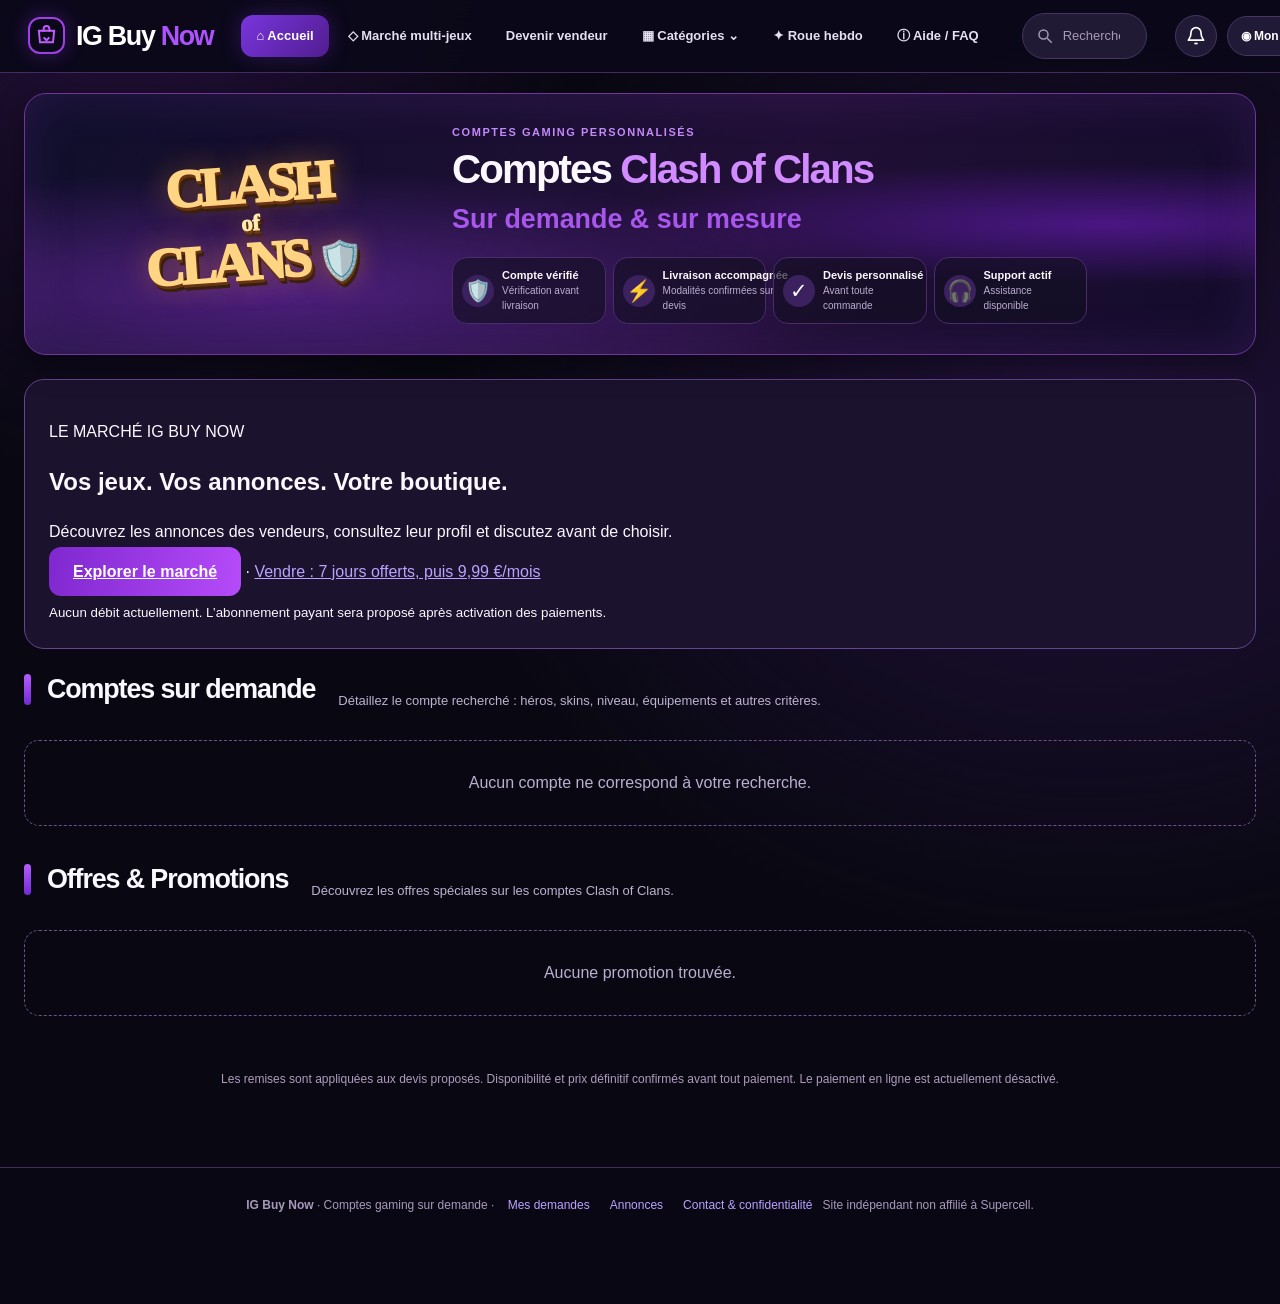
<file: index.html>
<!doctype html>
<html lang="fr"><head><script>if(location.hostname==='ig-buy-now-dylanallon01-2211s-projects.vercel.app'){location.replace('https://ig-buy-now.vercel.app'+location.pathname+location.search+location.hash)}</script>
<meta charset="utf-8"><meta name="viewport" content="width=device-width,initial-scale=1">
<meta name="theme-color" content="#0b0818">
<meta name="description" content="IG Buy Now : annonces gaming multi-jeux, profils vendeurs, messagerie et comptes Clash of Clans sur demande.">
<title>IG Buy Now — Marché gaming et comptes multi-jeux</title>
<link rel="stylesheet" href="./css/site.css"><link rel="icon" href="/assets/favicon.svg" type="image/svg+xml"><link rel="apple-touch-icon" href="/assets/icon.png"><meta property="og:site_name" content="IG Buy Now"><meta property="og:type" content="website"><meta property="og:locale" content="fr_FR"><meta property="og:image" content="https://ig-buy-now.vercel.app/assets/social-card.png"><meta property="og:image:width" content="1200"><meta property="og:image:height" content="630"><meta name="twitter:card" content="summary_large_image"><meta name="twitter:image" content="https://ig-buy-now.vercel.app/assets/social-card.png"><meta property="og:title" content="IG Buy Now — Marché gaming et comptes multi-jeux"><link rel="canonical" href="https://ig-buy-now.vercel.app/"><meta property="og:url" content="https://ig-buy-now.vercel.app/"><meta name="robots" content="index,follow,max-image-preview:large"><script type="application/ld+json">{"@context": "https://schema.org", "@type": "WebSite", "name": "IG Buy Now", "alternateName": "IGBuyNow", "url": "https://ig-buy-now.vercel.app/"}</script></head><body>
<header class="topbar"><div class="topinner">
<a class="brand" href="./"><span class="brandicon" aria-hidden="true"><svg viewBox="0 0 24 24" fill="none" stroke="currentColor" stroke-width="2"><path d="M4 7h16l-1.2 12H5.2L4 7Z"/><path d="M9 8V5a3 3 0 0 1 6 0v3"/><path d="m9 14 3 3 3-3"/></svg></span><span>IG Buy <em>Now</em></span></a>
<nav class="toplinks" aria-label="Navigation"><a class="selected" href="./">⌂ Accueil</a><a href="./marche.html">◇ Marché multi-jeux</a><a href="./vendeurs.html">Devenir vendeur</a><div class="menuWrap"><button class="catTrigger" id="categoryToggle" type="button" aria-expanded="false">▦ Catégories ⌄</button><div class="catMenu" id="categoryMenu" hidden><a href="#annonces">Comptes sur demande</a><a href="#promotions">Offres &amp; Promotions</a></div></div><a href="./roue.html">✦ Roue hebdo</a><a href="#aide" id="navSupport">ⓘ Aide / FAQ</a></nav>
<div class="topSearch"><svg viewBox="0 0 24 24" fill="none" stroke="currentColor" stroke-width="2"><circle cx="10" cy="10" r="6"/><path d="m15 15 6 6"/></svg><input id="search" type="search" placeholder="Rechercher un compte..." autocomplete="off" aria-label="Rechercher une annonce"></div>
<div class="headActions"><button type="button" id="notifyBell" class="iconButton" aria-label="Notifications"><svg viewBox="0 0 24 24" fill="none" stroke="currentColor" stroke-width="2"><path d="M18 8a6 6 0 0 0-12 0c0 7-3 7-3 9h18c0-2-3-2-3-9"/><path d="M10 21h4"/></svg><span id="notifyCount" hidden></span></button><button type="button" id="adminShortcut" hidden>🛡 Admin</button><button type="button" id="account" class="accountButton">◉ Mon compte</button></div>
</div><div id="notifyPanel" hidden aria-label="Centre de notifications"></div></header>
<main>
<section class="hero" aria-label="Clash of Clans sur demande"><div class="heroLogo" aria-hidden="true">CLASH<small>of</small>CLANS <span class="shield">🛡️</span></div>
<div class="heroCopy"><p class="eyebrow">COMPTES GAMING PERSONNALISÉS</p><h1>Comptes <span>Clash of Clans</span></h1><h2>Sur demande &amp; sur mesure</h2>
<div class="heroFeatures"><div class="heroFeature"><span class="emoji">🛡️</span><div><strong>Compte vérifié</strong><small>Vérification avant livraison</small></div></div><div class="heroFeature"><span class="emoji">⚡</span><div><strong>Livraison accompagnée</strong><small>Modalités confirmées sur devis</small></div></div><div class="heroFeature"><span class="emoji">✓</span><div><strong>Devis personnalisé</strong><small>Avant toute commande</small></div></div><div class="heroFeature"><span class="emoji">🎧</span><div><strong>Support actif</strong><small>Assistance disponible</small></div></div></div>
</div></section>
<section class="marketIntro" style="padding:24px;border:1px solid #67448d;border-radius:20px;background:#1b122e;margin:24px 0"><p class="eyebrow">LE MARCHÉ IG BUY NOW</p><h2>Vos jeux. Vos annonces. Votre boutique.</h2><p>Découvrez les annonces des vendeurs, consultez leur profil et discutez avant de choisir.</p><p><a class="primaryAction" href="./marche.html">Explorer le marché</a> · <a href="./vendeurs.html">Vendre : 7 jours offerts, puis 9,99 €/mois</a></p><small>Aucun débit actuellement. L’abonnement payant sera proposé après activation des paiements.</small></section><section id="annonces"><div class="sectionTitle"><h2>Comptes sur demande</h2><p>Détaillez le compte recherché : héros, skins, niveau, équipements et autres critères.</p></div><div id="listingGrid" class="catalog" aria-live="polite"><p class="empty">Chargement des annonces…</p></div></section>
<section id="promotions"><div class="sectionTitle"><h2>Offres &amp; Promotions</h2><p>Découvrez les offres spéciales sur les comptes Clash of Clans.</p></div><div id="promoGrid" class="promotionGrid" aria-live="polite"></div></section>
<div class="catalogTools"><button id="loadMoreListings" hidden>Afficher plus d'annonces</button><span id="listingResultInfo"></span></div>
<p class="promiseNote" id="aide">Les remises sont appliquées aux devis proposés. Disponibilité et prix définitif confirmés avant tout paiement. Le paiement en ligne est actuellement désactivé.</p>
</main>
<footer><strong>IG Buy Now</strong> · Comptes gaming sur demande · <a href="./mes-demandes.html">Mes demandes</a><a href="./#annonces">Annonces</a><a href="./informations.html">Contact & confidentialité</a><span>Site indépendant non affilié à Supercell.</span></footer>
<div id="modal" class="modal" role="dialog" aria-modal="true" aria-label="Espace client"><div class="panel"><button type="button" class="close" id="close" aria-label="Fermer">✕</button><div id="modalContent"></div></div></div>
<script type="module">
import {priceLabel, discountLabel} from "./js/listing-display.js";
(function(){
const $=id=>document.getElementById(id),modal=$('modal');
let listings=[],totalListings=0,pageSize=24,loading=false,requestVersion=0,searchTimer,authConfig=null;
function txt(tag,str,klass){const el=document.createElement(tag);if(str!==undefined)el.textContent=str;if(klass)el.className=klass;return el}
$('close').onclick=()=>modal.classList.remove('show');
modal.onclick=e=>{if(e.target===modal)modal.classList.remove('show')};
document.addEventListener('keydown',e=>{if(e.key==='Escape')modal.classList.remove('show')});
$('categoryToggle').onclick=()=>{const p=$('categoryMenu');p.hidden=!p.hidden;$('categoryToggle').setAttribute('aria-expanded',String(!p.hidden))};
for(const a of $('categoryMenu').querySelectorAll('a'))a.onclick=()=>{$('categoryMenu').hidden=true};
$('navSupport').onclick=e=>{e.preventDefault();$('supportLaunch')?.click()};
function makeCard(a){
 const card=txt('article',undefined,'listing'),link=txt('a');link.href='./annonce.html?id='+encodeURIComponent(a.id);
 const visual=txt('div',undefined,'visual');
 if(discountLabel(a))visual.append(txt('span',discountLabel(a),'promoBadge'));
 const cover=a.image_url||a.image_urls?.[0];
 if(cover){const image=txt('img');image.src=cover;image.alt=a.title;image.loading='lazy';image.referrerPolicy='no-referrer';image.onerror=()=>{image.remove();visual.append(txt('span','🏰'))};visual.append(image)}
 else visual.append(txt('span','🏰','artFallback'));
 if(a.offer_type==='random')visual.append(txt('span','?','mysteryMark'));
 const body=txt('div',undefined,'cardBody');body.append(txt('h3',a.title,'cardHeadline'),txt('p',a.sold?'Vendu':priceLabel(a),'listingPrice'));link.append(visual,body);
 const fav=txt('button','♡','likeButton favoriteIcon');fav.type='button';fav.dataset.listingId=a.id;fav.setAttribute('aria-label','Ajouter aux favoris');fav.setAttribute('aria-pressed','false');fav.onclick=()=>window.igbnLike?.(a.id,fav);
 card.append(link,fav);return card;
}
function render(){
 $('listingGrid').replaceChildren();$('promoGrid').replaceChildren();
 let custom=0,random=0;
 for(const a of listings){if(a.active===false)continue;if(a.offer_type==='random'){$('promoGrid').append(makeCard(a));random++}else{$('listingGrid').append(makeCard(a));custom++}}
 if(!custom)$('listingGrid').append(txt('p',loading?'Chargement des annonces…':'Aucun compte ne correspond à votre recherche.','empty'));
 if(!random)$('promoGrid').append(txt('p',loading?'Chargement…':'Aucune promotion trouvée.','empty'));
 document.dispatchEvent(new Event('igbn:listings-rendered'));
}
function controls(){const b=$('loadMoreListings');b.hidden=loading||!authConfig||listings.length>=totalListings;$('listingResultInfo').textContent=totalListings?listings.length+' / '+totalListings+' annonces':''}
async function load(reset=false){
 if(!authConfig)return;if(loading&&!reset)return;
 const version=++requestVersion;
 if(reset){listings=[];totalListings=0;render()}
 loading=true;controls();
 try{
  const from=listings.length,to=from+pageSize-1;
  const u=new URL(authConfig.supabaseUrl+'/rest/v1/listings');
  u.searchParams.set('select','id,game,title,description,price,price_min,price_max,image_url,image_urls,active,sold,supply_mode,offer_type,discount_percent,town_hall_level,created_at');u.searchParams.set('active','eq.true');u.searchParams.set('order','created_at.asc');
  const query=$('search').value.trim().replace(/[,%()"'\\]/g,' ').replace(/\s+/g,' ').slice(0,80);
  if(query)u.searchParams.set('or','(title.ilike.*'+query+'*,description.ilike.*'+query+'*,game.ilike.*'+query+'*)');
  const r=await fetch(u.toString(),{headers:{apikey:authConfig.supabaseAnonKey,Range:from+'-'+to,Prefer:'count=exact'}});
  if(!r.ok)throw Error('Le catalogue ne répond pas.');
  const rows=await r.json();if(version!==requestVersion)return;
  totalListings=Number(r.headers.get('content-range')?.split('/')[1])||0;listings.push(...rows);
 }catch(e){if(version===requestVersion)$('listingResultInfo').textContent='Chargement impossible. Réessayez.'}
 finally{if(version===requestVersion){loading=false;render();controls()}}
}
$('search').oninput=()=>{clearTimeout(searchTimer);searchTimer=setTimeout(()=>load(true),220)};
$('loadMoreListings').onclick=()=>load(false);
fetch('./config/auth.json',{cache:'no-store'}).then(r=>r.json()).then(c=>{authConfig=c;load(true)}).catch(()=>{$('listingGrid').textContent='Le catalogue est temporairement indisponible.'});
})();
</script>
<script type="module" src="./js/auth.js"></script>
<script type="module" src="./js/support.js"></script>
<script type="module" src="./js/notifications.js"></script>
</body></html>
</file>
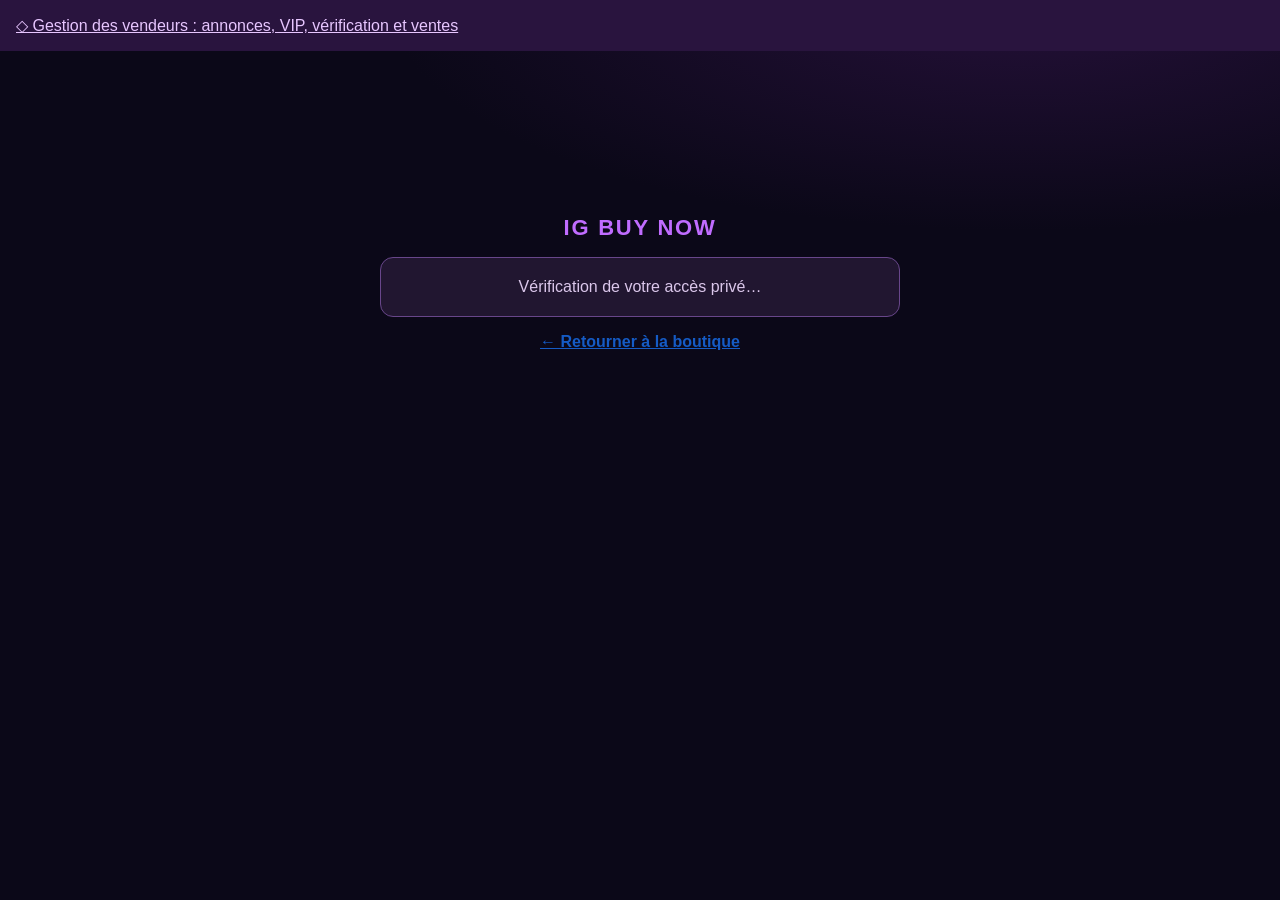
<file: admin.html>
<!doctype html>
<html lang="fr"><head><script>if(location.hostname==='ig-buy-now-dylanallon01-2211s-projects.vercel.app'){location.replace('https://ig-buy-now.vercel.app'+location.pathname+location.search+location.hash)}</script><meta charset="utf-8"><meta name="viewport" content="width=device-width,initial-scale=1">
<title>IG Buy Now — Espace administrateur</title>
<meta name="theme-color" content="#071b36">
<style>
:root{--bg:#f2f5fb;--ink:#172c4b;--muted:#718097;--stroke:#e1e7f0;--nav:#0b2140;--blue:#155bc5;--shadow:0 8px 30px rgba(14,40,79,.06);font-family:Inter,ui-sans-serif,-apple-system,BlinkMacSystemFont,"Segoe UI",sans-serif;color:var(--ink);background:var(--bg)}
*{box-sizing:border-box}html{scroll-behavior:smooth}body{margin:0;min-width:320px}button,input,textarea,select{font:inherit}button{cursor:pointer;border:0;transition:background .15s,transform .15s}button:active{transform:scale(.98)}[hidden]{display:none!important}
#gate{max-width:560px;margin:16vh auto;padding:20px;text-align:center}.gateBrand{font-size:22px;font-weight:900;letter-spacing:.08em;color:#1251a3}
#gate #status{padding:20px;border:1px solid var(--stroke);border-radius:14px;background:white;line-height:1.6}
#gate a{color:#155bc5;font-weight:700}
#dashboard{display:grid;grid-template-columns:240px minmax(0,1fr);min-height:100vh}
.side{background:linear-gradient(175deg,#071c3a,#0b2751);color:#edf5ff;padding:30px 18px;display:flex;flex-direction:column;gap:24px;position:sticky;top:0;height:100vh}
.brand{font-size:20px;font-weight:900;letter-spacing:.06em;line-height:1.2}.brand span{color:#80b8ff}
.brandHint{color:#93accd;font-size:11px;text-transform:uppercase;letter-spacing:.15em;margin-top:8px;font-weight:800}
.nav{display:flex;flex-direction:column;gap:6px}.nav-link{display:flex;align-items:center;gap:10px;text-align:left;width:100%;padding:13px 14px;border-radius:12px;color:#b8c9e2;background:transparent;font-size:13px;font-weight:700}
.nav-link:hover,.nav-link.active{background:#2f66ba42;color:#fff}.nav-link.active{box-shadow:inset 3px 0 #72aefa;background:#2460b151}
.sideFooter{margin-top:auto;display:grid;gap:12px}.sideFooter a{color:#aecaef;text-decoration:none;font-weight:700;font-size:13px;padding:12px;border:1px solid #ffffff21;border-radius:11px;text-align:center}
.sideFooter small{color:#7893b6;line-height:1.5;font-size:11px}
.workspace{padding:28px clamp(16px,3vw,40px) 55px;max-width:1480px;width:100%;min-width:0;margin:0 auto}
.topbar{display:flex;align-items:flex-start;justify-content:space-between;gap:15px;margin-bottom:24px}
.eyebrow{font-size:11px;letter-spacing:.14em;color:var(--blue);font-weight:850;text-transform:uppercase;margin:0 0 7px}
h1{margin:0;font-size:clamp(23px,3vw,31px);letter-spacing:-.04em;line-height:1.2}h2{font-size:18px;letter-spacing:-.02em;margin:0}h3{font-size:14px;margin:0}.subtitle{color:var(--muted);font-size:13px;margin:9px 0 0;overflow-wrap:anywhere}.topbar>div:first-child{min-width:0}
.topActions{display:flex;align-items:center;gap:9px;flex-shrink:0}
#adminBell{background:white;border:1px solid var(--stroke);color:var(--ink);padding:11px 13px;border-radius:12px;box-shadow:var(--shadow);font-size:13px}
#adminUnread{display:inline-flex;align-items:center;justify-content:center;min-width:20px;background:#ee4962;color:white;font-size:10px;padding:2px 5px;border-radius:20px}
#adminUnread:empty{display:none}
#status{font-size:12px;color:#58728f;margin:9px 0 0;overflow-wrap:anywhere}
.view{animation:fade .16s ease}@keyframes fade{from{opacity:.4;transform:translateY(4px)}to{opacity:1;transform:none}}
.kpis{display:grid;grid-template-columns:repeat(4,minmax(0,1fr));gap:14px;margin:20px 0}
.kpi{background:#fff;border:1px solid var(--stroke);border-radius:17px;padding:19px;box-shadow:var(--shadow);min-width:0}
.kpi-icon{display:grid;place-items:center;background:#eaf3ff;width:42px;height:42px;border-radius:12px;font-size:20px;margin-bottom:17px}
.kpi .num{display:block;font-weight:850;font-size:clamp(25px,3vw,32px);letter-spacing:-.05em;line-height:1.1}
.kpi .name{font-size:12px;color:var(--muted);font-weight:700;margin-top:7px}.kpi:nth-child(2) .kpi-icon{background:#fff3e8}.kpi:nth-child(3) .kpi-icon{background:#f1ecff}.kpi:nth-child(4) .kpi-icon{background:#ffedf2}
.panel{background:white;border:1px solid var(--stroke);border-radius:17px;box-shadow:var(--shadow);padding:22px;margin:0 0 18px;min-width:0}
.panelHeading{display:flex;align-items:center;justify-content:space-between;gap:10px;margin-bottom:18px}
.muted{font-size:13px;line-height:1.6;color:var(--muted);margin:8px 0 14px}
.brow{color:#185ab0;font-size:11px;font-weight:850;letter-spacing:.06em;text-transform:uppercase;margin:0 0 7px}
.quick{display:grid;grid-template-columns:repeat(3,minmax(0,1fr));gap:12px}
.quick button{padding:19px 15px;text-align:left;min-height:100px;background:#f1f6ff;border:1px solid #dce8fa;border-radius:14px;color:#163b73}
.quick button strong{display:block;margin:10px 0 4px;font-size:14px}.quick button span{display:block;font-size:12px;color:#6783a9;line-height:1.5}
.notice{background:#ecf5ff;border:1px solid #d3e6ff;border-radius:13px;padding:15px 17px;font-size:13px;line-height:1.65;color:#255489}
.columns{display:grid;grid-template-columns:minmax(0,1fr) minmax(0,1.15fr);gap:16px;align-items:start}
label{display:block;font-size:12px;font-weight:750;color:#2d4263;margin:0 0 13px}
label input:not([type=checkbox]),label textarea,select,textarea{width:100%;min-width:0;margin-top:6px;border:1px solid #d5dfec;border-radius:10px;padding:12px;background:#fff;color:var(--ink);outline:none}
label input:focus,textarea:focus,select:focus{border-color:#3583d8;box-shadow:0 0 0 3px #3287ef18}
input[type=checkbox]{accent-color:#145ec7;vertical-align:middle;width:16px;height:16px}
.grid{display:grid;grid-template-columns:repeat(2,minmax(0,1fr));gap:0 12px}
textarea{resize:vertical;min-height:80px}.checkLine{display:flex;flex-wrap:wrap;gap:20px;margin:8px 0 14px}.checkLine label{margin:0}
button.primary,.panel button:not(.secondary):not(.danger),.quick button{background:#155bc5;color:white;border-radius:10px;padding:11px 15px;font-size:13px;font-weight:750}
.quick button{background:#f1f6ff;color:#163b73}
button.primary:hover,.panel button:not(.secondary):not(.danger):hover{background:#0d4aab}.quick button:hover{background:#e6f0ff}.panel .quick button{background:#f1f6ff;color:#163b73;border:1px solid #dce8fa;text-align:left;padding:19px 15px}.panel .quick button:hover{background:#e6f0ff}
button.secondary{color:#1854a5;background:#eaf2ff;border:1px solid #d6e5f9;border-radius:10px;padding:10px 14px;font-size:13px;font-weight:750}
button.danger{color:#a2293d;background:#ffeff1;border:1px solid #ffd7dc;border-radius:10px;padding:10px 14px;font-size:13px;font-weight:750}
.item{padding:16px;margin:10px 0;border-radius:13px;border:1px solid #e4eaf4;background:#fbfcff;overflow-wrap:anywhere}
.item>strong{display:block;font-size:14px;line-height:1.45}.item p{font-size:13px;color:#60748e;line-height:1.6;margin:8px 0}.item small{font-size:11px;color:#8a99ae;display:block;margin:5px 0 10px}.item button{margin:7px 7px 0 0}.item select,.item textarea{display:block;max-width:100%;margin-top:10px}
#items:empty:after,#ordersList:empty:after{content:"Aucun élément pour le moment";font-size:13px;color:#8896a8}
.sectionLabel{font-size:11px;text-transform:uppercase;letter-spacing:.12em;font-weight:850;color:#8094af;margin-bottom:15px}
.viewHead{display:flex;align-items:center;justify-content:space-between;gap:12px;margin-bottom:20px}.viewHead p{margin:6px 0 0;color:var(--muted);font-size:13px}
.emptyState{padding:16px;color:#73839a}.refresh{background:white;color:#1459b5;border:1px solid var(--stroke);padding:10px 13px;border-radius:10px;font-size:12px;font-weight:700}
@media(max-width:1120px){.kpis{grid-template-columns:repeat(2,minmax(0,1fr))}.columns{grid-template-columns:1fr}.quick{grid-template-columns:repeat(2,minmax(0,1fr))}}
@media(max-width:760px){#dashboard{display:block}.side{height:auto;position:relative;padding:15px 15px 11px;gap:12px}.brand{font-size:18px}.brandHint{font-size:10px;margin-top:4px}.nav{flex-direction:row;overflow-x:auto;gap:6px;scrollbar-width:none}.nav::-webkit-scrollbar{display:none}.nav-link{white-space:nowrap;width:auto;padding:11px 13px;font-size:12px;flex:none}.sideFooter{display:none}.workspace{padding:20px 13px 65px}.topbar{margin-bottom:17px}.panel{padding:17px;border-radius:14px}.kpis{gap:10px;margin:16px 0}.kpi{padding:15px;border-radius:13px}.kpi-icon{width:36px;height:36px;font-size:17px;margin-bottom:12px}.quick{grid-template-columns:1fr 1fr;gap:9px}.quick button{min-height:90px;padding:13px}.grid{grid-template-columns:1fr}.viewHead h1{font-size:23px}}
@media(max-width:380px){.quick{grid-template-columns:1fr}.topbar{flex-wrap:wrap}.kpi{padding:12px}}

/* Private user moderation */
.userToolbar{display:flex;gap:10px;flex-wrap:wrap;align-items:center;margin:14px 0 18px}
.userToolbar input{flex:1;min-width:180px;padding:12px 14px;border:1px solid #d5dfec;border-radius:11px;font:inherit}
.userRow{padding:18px;border:1px solid #e2e9f3;background:#fbfdff;border-radius:15px;margin-bottom:11px}
.userHeader{display:flex;align-items:flex-start;gap:12px;justify-content:space-between}
.userMain{display:flex;gap:12px;align-items:center;min-width:0}
.userAvatar{display:grid;place-items:center;flex:none;width:42px;height:42px;border-radius:14px;background:#e4efff;color:#1854a5;font-size:17px;font-weight:850}
.userEmail{font-weight:800;font-size:14px;overflow-wrap:anywhere}
.userDate{color:#8091aa;font-size:11px;margin-top:4px}
.userBadges{display:flex;align-items:center;flex-wrap:wrap;gap:5px;margin:10px 0}
.userTag{font-size:10px;font-weight:800;border-radius:7px;padding:5px 8px;background:#eaf3ff;color:#27598e}
.userTag.warn{background:#fff3e6;color:#a46411}.userTag.bad{background:#ffeaec;color:#b42e48}.userTag.ok{background:#e8f8f0;color:#16835a}
.userActions{display:flex;flex-wrap:wrap;gap:8px;margin-top:10px}
.userActions button{font-size:12px;padding:9px 11px;margin:0}
.userPager{display:flex;align-items:center;justify-content:space-between;gap:8px;margin-top:15px}.userPager button{padding:9px 12px}.userPager small{color:#7c8ba2}
#userFeedback{margin:6px 0 15px;font-size:13px;line-height:1.5;color:#537397}
@media(max-width:540px){.userRow{padding:13px}.userHeader{display:block}.userActions button{flex:1}.userToolbar input{min-width:100%;font-size:16px}}

.importHelp{background:#f5f8ff;border:1px solid #dce7f8;border-radius:12px;padding:13px 15px;margin:12px 0 17px;font-size:12px}
.importHelp summary{font-weight:800;color:#1854a5;cursor:pointer}.importHelp p{font-size:12px;color:#60748e;line-height:1.5}.importHelp code{display:block;background:#eaf1fb;padding:9px;border-radius:8px;overflow-x:auto;color:#164576;font-size:12px}
.importCheck{display:flex;align-items:flex-start;gap:8px;line-height:1.6;margin:15px 0}.importCheck input{flex:none;margin-top:2px}
.importButtons{display:flex;flex-wrap:wrap;gap:8px}.importButtons button:disabled{opacity:.5;cursor:not-allowed}
.previewTable{overflow-x:auto;max-height:230px;overflow-y:auto;font-size:12px}.previewTable table{border-collapse:collapse;width:100%;min-width:480px}.previewTable td,.previewTable th{text-align:left;padding:8px;border-bottom:1px solid #e5ebf4}.previewTable th{color:#5b7799;background:#f7f9fd}

/* IG Buy Now — identité violet néon harmonisée avec la boutique */
:root{--bg:#0b0818;--ink:#f8f1ff;--muted:#b9abc9;--stroke:#4d3468;--nav:#100b20;--blue:#c17cff;--shadow:0 11px 30px #05010d6e;color:#f8f1ff;background:#0b0818;color-scheme:dark}
body{background:radial-gradient(ellipse at 80% 0%,#241038,transparent 44%),#0b0818;color:var(--ink)}
.side{background:linear-gradient(150deg,#130a27,#25113d 68%,#120a20);border-right:1px solid #50316b}
.brand span{color:#be6bff}.brandHint{color:#b49ac9}.nav-link{color:#cab9db}.nav-link:hover,.nav-link.active{color:#fff;background:#6824b04d}.nav-link.active{box-shadow:inset 3px 0 #c781ff}
.sideFooter a{color:#d1adf6;border-color:#65417e}.sideFooter small{color:#ab8bc0}
.eyebrow{color:#b867fa}.subtitle,.muted,.viewHead p,.sectionLabel{color:#b7a5c8}
.kpi,.panel{background:linear-gradient(150deg,#1c1430,#151023);border-color:#56396e;box-shadow:0 8px 26px #03000855;color:#f6efff}
.kpi:nth-child(1) .kpi-icon,.kpi:nth-child(2) .kpi-icon,.kpi:nth-child(3) .kpi-icon,.kpi:nth-child(4) .kpi-icon{background:#3f225d}
.kpi .name{color:#bba7d2}
.quick button,.panel .quick button{background:#291942;color:#f6eaff;border-color:#664087}
.quick button:hover,.panel .quick button:hover{background:#3b215c}
.quick button span{color:#c2afd5}
.notice,.importHelp{background:#251936;color:#d6c1eb;border-color:#573b77}
.importHelp code{background:#1a112b;color:#ddb7ff}.importHelp p{color:#c1acd4}
.item,.userRow{background:#1e152f;border-color:#52396a;color:#e8dff2}
.item p,.userDate,.userTag{color:#c2b1d3}
.userAvatar{background:#462568;color:#e9c0ff}.userTag.ok{background:#133d33;color:#9ae8c4}.userTag.bad{background:#4a1b31;color:#ff9cb1}.userTag.warn{background:#573618;color:#ffcd88}
.userToolbar input{background:#221631;border-color:#66417f;color:#fff}
label{color:#d7c4ea}
label input:not([type=checkbox]),label textarea,select,textarea{background:#20162f;border-color:#664781;color:#fff}
label input:focus,textarea:focus,select:focus{border-color:#aa62f0;box-shadow:0 0 0 3px #9b52db33}
input[type=checkbox]{accent-color:#a34bee}
button.primary,.panel button:not(.secondary):not(.danger){background:linear-gradient(130deg,#9f43e9,#6725ba);color:white;border:1px solid #9a5eda}
button.secondary{color:#f1dfff;background:#342047;border-color:#6e4a89}
button.danger{color:#ffb1c2;background:#52182c;border-color:#a64666}
#adminBell,.refresh{background:#291a3c;border-color:#6f498b;color:#f1d7ff}
#status,#userFeedback{color:#bda5d2}
#gate #gateMessage{background:#211630;border:1px solid #68468a;padding:20px;border-radius:13px;color:#dbc7eb}
.gateBrand{color:#c06cff}
.previewTable th{color:#d6b5f2;background:#281941}.previewTable td{border-color:#53396d}
</style><link rel="icon" href="/assets/favicon.svg" type="image/svg+xml"><link rel="apple-touch-icon" href="/assets/icon.png"><meta property="og:site_name" content="IG Buy Now"><meta property="og:type" content="website"><meta property="og:locale" content="fr_FR"><meta property="og:image" content="https://ig-buy-now.vercel.app/assets/social-card.png"><meta property="og:image:width" content="1200"><meta property="og:image:height" content="630"><meta name="twitter:card" content="summary_large_image"><meta name="twitter:image" content="https://ig-buy-now.vercel.app/assets/social-card.png"><meta property="og:title" content="IG Buy Now — Espace administrateur"><meta name="robots" content="noindex,nofollow"></head>
<body><a href="./moderation-vendeurs.html" style="display:block;padding:16px;background:#29143e;color:#e7c6ff">◇ Gestion des vendeurs : annonces, VIP, vérification et ventes</a>
<div id="gate"><div class="gateBrand">IG <span>BUY NOW</span></div><p id="gateMessage">Vérification de votre accès privé…</p><a href="./">← Retourner à la boutique</a></div>
<div id="dashboard" hidden>
 <aside class="side">
  <div><div class="brand">IG <span>BUY NOW</span></div><div class="brandHint">Espace administrateur</div></div>
  <nav class="nav" aria-label="Navigation administration">
   <button type="button" class="nav-link active" data-view="overview">▦ &nbsp; Vue d'ensemble</button>
   <button type="button" class="nav-link" data-view="listings">🎮 &nbsp; Annonces</button>
   <button type="button" class="nav-link" data-view="orders">🛒 &nbsp; Demandes</button>
   <button type="button" class="nav-link" data-view="tickets">✉️ &nbsp; Messages</button>
   <button type="button" class="nav-link" data-view="likes">❤️ &nbsp; Favoris</button>
   <button type="button" class="nav-link" data-view="users">👥 &nbsp; Utilisateurs</button>
   <button type="button" class="nav-link" data-view="wheel">✦ &nbsp; Roue hebdomadaire</button>
<button type="button" class="nav-link" data-view="notifications">🔔 &nbsp; Notifications</button>
  </nav>
  <div class="sideFooter"><a href="./">← Retour à la boutique</a><small>Administration privée · IG Buy Now<br>Paiements désactivés</small></div>
 </aside>
 <main class="workspace">
  <div class="topbar"><div><p class="eyebrow">Back office · IG Buy Now</p><h1 id="pageTitle">Vue d'ensemble</h1><p class="subtitle" id="adminIdentity">Votre espace de gestion</p></div><div class="topActions"><button type="button" id="adminBell" hidden>🔔 <span id="adminUnread"></span></button><button class="refresh" type="button" id="refreshData">⟳ Actualiser</button></div></div>
  <p id="status" role="status" style="margin:-13px 0 18px;font-size:12px;color:#7083a0">Administration sécurisée</p>
  <div class="view" id="view-overview">
   <div class="sectionLabel">Activité de votre boutique</div>
   <div class="kpis">
    <div class="kpi"><div class="kpi-icon">🎮</div><span id="statListings" class="num">—</span><div class="name">Annonces</div></div>
    <div class="kpi"><div class="kpi-icon">🛒</div><span id="statOrders" class="num">—</span><div class="name">Demandes à traiter</div></div>
    <div class="kpi"><div class="kpi-icon">✉️</div><span id="statTickets" class="num">—</span><div class="name">Messages en attente</div></div>
    <div class="kpi"><div class="kpi-icon">❤️</div><span id="statLikes" class="num">—</span><div class="name">Favoris reçus</div></div>
   </div>
   <div class="panel"><div class="panelHeading"><h2>Accès rapide</h2><span class="sectionLabel">Gestion quotidienne</span></div>
    <div class="quick">
     <button type="button" data-view="listings">➕<strong>Gérer les annonces</strong><span>Créer, modifier ou masquer un compte.</span></button>
     <button type="button" data-view="orders">🛒<strong>Demandes d'achat</strong><span>Suivre les intentions d'achat.</span></button>
     <button type="button" data-view="tickets">💬<strong>Questions clients</strong><span>Répondre aux messages reçus.</span></button>
     <button type="button" data-view="users">👥<strong>Gérer les utilisateurs</strong><span>Bannir, supprimer ou bloquer les demandes d’achat.</span></button>
    </div>
   </div>
   <div class="notice"><strong>Bon à savoir :</strong> les demandes d'achat ne sont pas des ventes payées. La validation des paiements et la livraison des comptes ne sont pas encore activées.</div>
  </div>
  <section class="view" id="view-listings" hidden>
   <div class="viewHead"><div><h2>Gestion des annonces</h2><p>Ajoutez, modifiez ou retirez des comptes du catalogue.</p></div></div>
   <div class="columns">
    <div class="panel"><div class="panelHeading"><h2 id="formTitle">Nouvelle annonce</h2></div>
     <form id="listingForm"><div class="grid">
      <label>Jeu<input name="game" required placeholder="Clash of Clans"></label>
      <label>Titre<input name="title" required placeholder="HDV 18 presque max"></label>
      <label>Affichage du prix<select name="price_mode"><option value="quote">Sans prix / sur devis</option><option value="fixed">Afficher un prix</option><option value="range">Fourchette de prix</option></select></label>
      <label id="priceField" hidden>Prix (€)<input name="price" type="number" min="0" step=".01" disabled></label>
      <label id="rangeField" hidden>Fourchette (€)<input name="price_min" type="number" min="0" step=".01" placeholder="Minimum" disabled><input name="price_max" type="number" min="0" step=".01" placeholder="Maximum" disabled></label>
      <label>Importer des photos ou captures<input id="photoFiles" type="file" accept="image/png,image/jpeg,image/webp,image/gif" multiple><span id="photoStatus" role="status"></span></label>
      <div id="photoPreview" style="display:flex;flex-wrap:wrap;gap:8px"></div>
      <label>Image principale (URL)<input name="image_url" placeholder="Hdv18.jpg"></label>
      <label>Mode de vente<select name="supply_mode"><option value="stock">En stock</option><option value="on_request">Sur commande (disponibilité à confirmer)</option></select></label>
      <label>Type d'annonce<select name="offer_type"><option value="standard">Annonce standard</option><option value="custom">Compte HDV sur demande</option><option value="random">HDV aléatoire promotionnel</option></select></label>
      <label>Réduction en %<input name="discount_percent" type="number" min="0" max="90" step="1" value="0"></label>
      <label>Niveau HDV (facultatif)<input name="town_hall_level" type="number" min="1" max="20" placeholder="15, 16, 17 ou 18"></label>
      <label>Référence fournisseur (facultatif)<input name="supplier_reference" placeholder="Référence unique fournisseur"></label>
      <label>Lien source fournisseur (facultatif)<input name="source_url" type="url" placeholder="https://..."></label>
     </div>
     <label>Description<textarea name="description" rows="4" placeholder="Décrivez précisément le compte et ses caractéristiques…"></textarea></label>
     <div class="checkLine"><label><input name="active" type="checkbox" checked> Annonce publiée et visible par tous (même sans connexion)</label><label><input name="sold" type="checkbox"> Vendue</label></div>
     <button type="submit" class="primary">Enregistrer l'annonce</button><button type="button" id="reset" class="secondary">Réinitialiser</button>
     </form>
    </div>
    <div class="panel"><div class="panelHeading"><h2>Catalogue</h2><span class="sectionLabel">Vos comptes</span></div><div id="items">Chargement…</div></div>
   <div class="panel" id="bulkImportPanel">
 <div class="panelHeading"><h2>Importer un catalogue fournisseur</h2></div>
 <p class="muted">Importez en une fois des offres pour lesquelles vous possédez une autorisation de diffusion. Les comptes seront affichés <strong>sur commande</strong> : la disponibilité doit être vérifiée avant d'accepter un paiement. Laissez le prix vide pour une offre sur devis. Les montants renseignés sont en euros, frais et marge compris.</p>
 <details class="importHelp"><summary>Format CSV attendu</summary><p>Colonnes séparées par un point-virgule, avec la première ligne :</p>
 <code>reference;jeu;titre;prix_eur;description;image_url;url_source</code><p>Seuls <strong>reference et titre</strong> sont obligatoires. Un prix vide indique une offre sur devis. Une même référence met à jour l'annonce lors des imports suivants.</p>
 </details>
 <label>Fichier CSV fournisseur<input id="supplierCsvFile" type="file" accept=".csv,text/csv" style="background:#f8fbff"></label>
 <label>Ou coller les lignes CSV<textarea id="supplierCsvText" rows="5" placeholder="reference;jeu;titre;prix_eur;description;image_url;url_source"></textarea></label>
 <label class="importCheck"><input id="supplierImportConsent" type="checkbox"> Je confirme disposer de l'autorisation de republier et proposer ces offres, et avoir vérifié leurs prix.</label>
 <div class="importButtons"><button id="supplierImportPreview" type="button" class="secondary">Vérifier le fichier</button><button id="supplierImportSend" type="button" class="primary" disabled>Importer les annonces vérifiées</button></div>
 <p id="supplierImportStatus" role="status" class="muted"></p>
 <div id="supplierImportPreviewList"></div>
</div>
   </div>
  </section>
  <section class="view" id="view-orders" hidden>
   <div class="viewHead"><div><h2>Demandes d'achat <span id="orderCount"></span></h2><p>Suivez les demandes et mettez à jour leur statut.</p></div></div>
   <div class="notice" style="margin-bottom:16px">Aucun paiement n'est enregistré à partir de ces demandes.</div>
   <div class="panel"><div id="ordersList">Chargement…</div></div>
  </section>
  <section class="view" id="view-tickets" hidden>
   <div class="viewHead"><div><h2>Messages clients <span id="ticketCount"></span></h2><p>Répondez directement aux demandes des utilisateurs connectés.</p></div></div>
   <div class="panel"><div id="ticketsList">Chargement…</div></div>
  </section>
  <section class="view" id="view-likes" hidden>
   <div class="viewHead"><div><h2>Favoris clients</h2><p>Découvrez les annonces qui intéressent le plus vos visiteurs.</p></div></div>
   <div class="panel"><div id="likesList">Chargement…</div></div>
  </section>
  <section class="view" id="view-users" hidden>
 <div class="viewHead"><div><h2>Gestion des utilisateurs</h2><p>Modérez les comptes, leur accès et leurs demandes d'achat.</p></div></div>
 <div class="notice" style="margin-bottom:15px"><strong>Actions sensibles :</strong> bloquer les achats empêche les nouvelles demandes d'achat. Bannir empêche les nouvelles connexions Google et les actions privées principales. Supprimer efface définitivement le compte et ses données associées. Les comptes administrateurs sont protégés.</div>
 <div class="panel"><div class="panelHeading"><h2>Comptes clients</h2><button type="button" class="secondary" id="usersRefresh">⟳ Actualiser</button></div>
  <div class="userToolbar"><input type="search" id="userSearch" placeholder="Rechercher une adresse e-mail sur cette page…" aria-label="Rechercher un utilisateur"></div>
  <p id="userFeedback" role="status">Chargement des comptes…</p>
  <div id="usersList"></div>
  <div class="userPager"><button type="button" class="secondary" id="usersPrev">← Précédent</button><small id="usersPage">Page 1</small><button type="button" class="secondary" id="usersNext">Suivant →</button></div>
 </div>
 <div class="panel"><div class="panelHeading"><h2>Historique de modération</h2></div><p class="muted">Retrouvez les dernières restrictions, levées de blocage, bannissements et suppressions.</p><div id="userAudit">Chargement…</div></div>
</section>
  <section class="view" id="view-notifications" hidden>
   <div class="viewHead"><div><h2>Centre de notifications</h2><p>Suivez les nouveaux favoris, les questions et les demandes.</p></div></div>
   <div class="panel" id="adminNotifications">Chargement…</div>
  </section>
<section class="view" id="view-wheel" hidden><div class="viewHead"><h2>Roue hebdomadaire</h2></div><div class="panel"><p>Un tour gratuit par compte, chaque semaine (lundi à 00 h, Paris). Les gains sont des points Bits. Modifie les huit lots et leurs probabilités ci-dessous.</p><form id="wheelSettings"><label><input id="wheelEnabled" type="checkbox"> Activer la roue</label><div id="wheelRows"></div><p id="wheelAdminStatus" role="status"></p><button type="submit">Enregistrer la roue</button><button type="button" id="wheelReload">Actualiser</button></form></div></section> </main>
</div>
<script type="module">
import {hasPrice, priceLabel} from './js/listing-display.js';
import {createClient} from 'https://esm.sh/@supabase/supabase-js@2.57.0';
const $=id=>document.getElementById(id),cfg=await fetch('./config/auth.json').then(r=>r.json()),db=createClient(cfg.supabaseUrl,cfg.supabaseAnonKey);
const viewNames=['overview','listings','orders','tickets','likes','users','notifications','wheel'];
const names={wheel:'Roue hebdomadaire',overview:"Vue d'ensemble",listings:"Gestion des annonces",orders:"Demandes d'achat",tickets:"Messages clients",likes:"Favoris clients",users:"Gestion des utilisateurs",notifications:"Notifications"};
function showView(view){
 if(!viewNames.includes(view))view='overview';
 for(const name of viewNames)document.getElementById('view-'+name).hidden=name!==view;
 for(const button of document.querySelectorAll('.nav-link')){const active=button.dataset.view===view;button.classList.toggle('active',active);button.setAttribute('aria-current',active?'page':'false')}
 $('pageTitle').textContent=names[view];history.replaceState(null,'','#'+view);
 if(view==='listings'&&document.activeElement?.id==='reset')$('listingForm').scrollIntoView({behavior:'smooth'});
 window.scrollTo({top:0,behavior:'smooth'});
}
for(const button of document.querySelectorAll('[data-view]'))button.addEventListener('click',()=>showView(button.dataset.view));
window.addEventListener('hashchange',()=>{if(!$('dashboard').hidden)showView(location.hash.slice(1))});
async function updateOverview(){
 const tables=[db.from('listings').select('id',{count:'exact',head:true}),db.from('order_requests').select('id',{count:'exact',head:true}).eq('status','new'),db.from('support_tickets').select('id',{count:'exact',head:true}).neq('status','closed'),db.from('listing_likes').select('user_id',{count:'exact',head:true})];
 const results=await Promise.all(tables);
 ['statListings','statOrders','statTickets','statLikes'].forEach((name,i)=>$(name).textContent=results[i].error?'—':String(results[i].count??0));
}
async function reloadAll(){await Promise.all([load(),loadTickets(),loadOrders(),loadLikes(),loadNotifications(),updateOverview(),loadUsers(userPage),loadUserAudit()])}
$('refreshData').onclick=reloadAll;

let userPage=1;
let userRows=[];
let userHasMore=false;
const makeNode=(tag,value,klass)=>{const e=document.createElement(tag);if(value!==undefined)e.textContent=String(value);if(klass)e.className=klass;return e};
async function manageUserApi(payload){
 const {data:{session},error:sessionError}=await db.auth.getSession();
 if(sessionError||!session?.access_token)throw Error('Reconnectez-vous pour continuer.');
 const response=await fetch(cfg.supabaseUrl+'/functions/v1/manage-users',{
  method:'POST',
  headers:{'Content-Type':'application/json',apikey:cfg.supabaseAnonKey,Authorization:'Bearer '+session.access_token},
  body:JSON.stringify(payload)
 });
 const body=await response.json().catch(()=>({}));
 if(!response.ok)throw Error(body.error||'Le serveur ne peut pas effectuer cette action.');
 return body;
}
function renderUsers(){
 const box=$('usersList');box.replaceChildren();
 const q=$('userSearch').value.trim().toLowerCase();
 const matching=userRows.filter(u=>(u.email||'').toLowerCase().includes(q));
 if(!matching.length){box.append(makeNode('p',q?'Aucun compte ne correspond à cette recherche sur cette page.':'Aucun compte sur cette page.','emptyState'))}
 for(const u of matching){
  const row=makeNode('article',undefined,'userRow');
  const head=makeNode('div',undefined,'userHeader');
  const main=makeNode('div',undefined,'userMain');
  const avatar=makeNode('span',(u.email?.[0]||'?').toUpperCase(),'userAvatar');
  const info=makeNode('div');
  info.append(makeNode('div',u.email||'E-mail non disponible','userEmail'),makeNode('div','Inscrit le '+new Date(u.created_at).toLocaleDateString('fr-FR'),'userDate'));
  main.append(avatar,info);head.append(main);row.append(head);
  const badges=makeNode('div',undefined,'userBadges');
  const makeBadge=(txt,cls)=>badges.append(makeNode('span',txt,'userTag '+cls));
  if(u.is_admin)makeBadge('Administrateur','warn');
  else if(u.banned)makeBadge('Compte banni','bad');
  else makeBadge('Compte actif','ok');
  if(u.purchase_blocked)makeBadge('Demandes d’achat bloquées','warn');
  if(u.reason)row.append(makeNode('p','Motif : '+u.reason,'muted'));
  row.append(badges);
  if(!u.is_admin&&!u.is_self){
   const actions=makeNode('div',undefined,'userActions');
   const block=makeNode('button',u.purchase_blocked?'✓ Autoriser les demandes':'⛔ Bloquer les demandes','secondary');
   const ban=makeNode('button',u.banned?'↩ Débannir':'🚫 Bannir','secondary');
   const del=makeNode('button','🗑 Supprimer le compte','danger');
   block.type=ban.type=del.type='button';
   block.onclick=()=>executeUserAction(u,u.purchase_blocked?'unblock_purchase':'block_purchase');
   ban.onclick=()=>executeUserAction(u,u.banned?'unban':'ban');
   del.onclick=()=>executeUserAction(u,'delete');
   actions.append(block,ban,del);row.append(actions);
  }else{row.append(makeNode('small','Compte administrateur protégé : modification interdite.','userDate'))}
  box.append(row);
 }
 $('usersPage').textContent='Page '+userPage;
 $('usersPrev').disabled=userPage===1;
 $('usersNext').disabled=!userHasMore;
}
async function loadUserAudit(){
 const box=$('userAudit');
 const {data,error}=await db.from('account_action_log').select('action,target_email,note,created_at').order('created_at',{ascending:false}).limit(30);
 box.replaceChildren();
 if(error){box.textContent='Historique indisponible.';return}
 if(!data?.length){box.append(makeNode('p','Aucune action de modération enregistrée.','emptyState'));return}
 const labels={block_purchase:'Achats bloqués',unblock_purchase:'Achats autorisés',ban:'Compte banni',unban:'Compte débanni',delete:'Compte supprimé'};
 for(const entry of data){
  const row=makeNode('div',undefined,'item');
  row.append(makeNode('strong',(labels[entry.action]||entry.action)+' · '+entry.target_email),makeNode('small',new Date(entry.created_at).toLocaleString('fr-FR')));
  if(entry.note)row.append(makeNode('p',entry.note));
  box.append(row);
 }
}
async function loadUsers(page=1){
 $('userFeedback').textContent='Chargement des comptes…';
 try{
  const data=await manageUserApi({action:'list',page});
  userRows=data.users||[];userPage=data.page||page;userHasMore=!!data.has_more;
  $('userFeedback').textContent=userRows.length+' compte(s) sur cette page. Recherche limitée aux résultats affichés.';
  renderUsers();
 }catch(e){$('userFeedback').textContent='Erreur : '+(e.message||'Chargement impossible')}
}
async function executeUserAction(u,action){
 const label={block_purchase:'bloquer les demandes d’achat',unblock_purchase:'autoriser à nouveau les demandes d’achat',ban:'bannir ce compte',unban:'débannir ce compte',delete:'SUPPRIMER DÉFINITIVEMENT ce compte'}[action];
 if(!label)return;
 let confirmation='';
 if(action==='delete'){
  confirmation=prompt('Suppression irréversible de '+u.email+'. Les demandes, messages et favoris associés peuvent être supprimés. Tapez EXACTEMENT son adresse e-mail pour confirmer :');
  if(confirmation===null||confirmation.trim().toLowerCase()!==u.email.toLowerCase()){alert('Suppression annulée.');return}
 }
 if(!confirm('Confirmez-vous : '+label+' ?\nUtilisateur : '+u.email))return;
 let reason='';
 if(action==='ban'||action==='block_purchase'){const v=prompt('Motif de la restriction (facultatif) :','');if(v===null)return;reason=v.trim()}
 $('userFeedback').textContent='Modification en cours…';
 try{
  const res=await manageUserApi({action,user_id:u.id,confirm:confirmation,reason});
  $('userFeedback').textContent=res.message||'Modification enregistrée.';
  await loadUsers(userPage);await loadUserAudit();
  $('status').textContent=res.message||'Modification enregistrée.';
 }catch(e){$('userFeedback').textContent='Échec : '+(e.message||'Action impossible')}
}
$('usersRefresh').onclick=()=>loadUsers(userPage);
$('usersPrev').onclick=()=>{if(userPage>1)loadUsers(userPage-1)};
$('usersNext').onclick=()=>{if(userHasMore)loadUsers(userPage+1)};
$('userSearch').oninput=renderUsers;

const {data:{user}}=await db.auth.getUser();
if(!user){$('gateMessage').textContent='Connecte-toi d’abord depuis la boutique pour accéder à l’administration.'}
else{
 const {data:admin,error}=await db.from('admin_members').select('user_id').eq('user_id',user.id).maybeSingle();
 if(error||!admin){$('gateMessage').textContent='Accès réservé à l’administrateur.'}
 else{$('gate').hidden=true;$('dashboard').hidden=false;$('adminIdentity').textContent='Connecté en tant qu’administrateur · '+user.email;$('status').textContent='Votre espace de gestion est prêt.';$('adminBell').hidden=false;showView(location.hash.slice(1)||'overview');await reloadAll();setInterval(()=>{loadNotifications();updateOverview()},30000)}
}
async function loadNotifications(){
 const {data,error}=await db.from('site_notifications').select('id,title,body,is_read,created_at').order('created_at',{ascending:false}).limit(30);
 const count=$('adminUnread');if(error){count.textContent='';return}count.textContent=data.filter(n=>!n.is_read).length||'';
 const box=$('adminNotifications');box.replaceChildren();for(const n of data){const row=document.createElement('div');row.className='item';const title=document.createElement('strong');title.textContent=(n.is_read?'':'🔵 ')+n.title;const body=document.createElement('p');body.textContent=n.body;const read=document.createElement('button');read.textContent='Marquer lu';read.className='secondary';read.onclick=async()=>{await db.from('site_notifications').update({is_read:true}).eq('id',n.id);loadNotifications()};row.append(title,body,read);box.append(row)}if(!data.length)box.textContent='Aucune notification.';
}
$('adminBell').onclick=()=>showView('notifications');
async function loadOrders(){
 const box=$('ordersList');const {data,error}=await db.rpc('admin_order_requests');
 box.replaceChildren();if(error){box.textContent=error.message;return}
 $('orderCount').textContent=data.length?'('+data.filter(x=>x.status==='new').length+' nouvelles)':'';
 if(!data.length){box.textContent='Aucune demande pour le moment.';return}
 const ids=[...new Set(data.map(x=>x.listing_id))];const {data:listingData}=await db.from('listings').select('id,title').in('id',ids);
 const titles=Object.fromEntries((listingData||[]).map(x=>[x.id,x.title]));
 for(const item of data){
  const row=document.createElement('div');row.className='item';
  const h=document.createElement('strong');h.textContent=(titles[item.listing_id]||'Annonce')+' — '+item.status;
  const p=document.createElement('p');p.textContent=item.message||'Demande sans commentaire';
  const date=document.createElement('small');date.textContent=new Date(item.created_at).toLocaleString('fr-FR');
  const note=document.createElement('textarea');note.placeholder='Note interne (administration uniquement)';note.value=item.admin_note||'';const reply=document.createElement('textarea');reply.placeholder='Réponse visible par le client';reply.value=item.customer_reply||'';
  const status=document.createElement('select');
  for(const v of ['new','reviewing','closed','cancelled']){const opt=document.createElement('option');opt.value=v;opt.textContent={new:'Nouvelle',reviewing:'En cours',closed:'Terminée',cancelled:'Annulée'}[v];status.append(opt)}
  status.value=item.status;
  const save=document.createElement('button');save.textContent='Enregistrer';save.onclick=async()=>{const {error}=await db.from('order_requests').update({status:status.value,admin_note:note.value,customer_reply:reply.value,updated_at:new Date().toISOString()}).eq('id',item.id);$('status').textContent=error?error.message:'Demande mise à jour';if(!error)loadOrders()};
  row.append(h,date,p,status,reply,note,save);box.append(row);
 }
}
async function loadLikes(){
 const box=$('likesList');const {data,error}=await db.from('listing_likes').select('listing_id,created_at').order('created_at',{ascending:false}).limit(500);
 box.replaceChildren();if(error){box.textContent=error.message;return}
 const counts={};for(const item of data)counts[item.listing_id]=(counts[item.listing_id]||0)+1;
 const {data:items}=await db.from('listings').select('id,title');
 for(const item of items||[]){const p=document.createElement('p');p.textContent='❤️ '+(counts[item.id]||0)+' · '+item.title;box.append(p)}
 if(!items?.length)box.textContent='Aucune annonce.';
}
async function loadTickets(){const {data,error}=await db.from('support_tickets').select('id,subject,message,status,admin_reply,created_at').order('created_at',{ascending:false}).limit(100);const box=$('ticketsList');box.replaceChildren();if(error){box.textContent=error.message;return}const pending=data.filter(t=>t.status!=='closed').length;$('ticketCount').textContent=pending?'('+pending+' à traiter)':'';if(!data.length){box.textContent='Aucune demande pour le moment.';return}for(const t of data){const row=document.createElement('div');row.className='item';const title=document.createElement('strong');title.textContent=t.subject+' — '+(t.status==='closed'?'Traité':'À traiter');const date=document.createElement('small');date.textContent=new Date(t.created_at).toLocaleString('fr-FR');const msg=document.createElement('p');msg.textContent=t.message;const answer=document.createElement('textarea');answer.rows=2;answer.placeholder='Réponse visible par le client dans Mes demandes';answer.value=t.admin_reply||'';const save=document.createElement('button');save.textContent='Enregistrer la réponse';save.onclick=async()=>{const {error}=await db.from('support_tickets').update({admin_reply:answer.value,status:'in_progress',updated_at:new Date().toISOString()}).eq('id',t.id);$('status').textContent=error?error.message:'Réponse publiée dans Mes demandes et notification envoyée sur le site';if(!error)await loadTickets()};const close=document.createElement('button');close.className='secondary';close.textContent='Marquer traité';close.onclick=async()=>{const {error}=await db.from('support_tickets').update({status:'closed',updated_at:new Date().toISOString()}).eq('id',t.id);$('status').textContent=error?error.message:'Demande clôturée';if(!error)await loadTickets()};row.append(title,date,msg,answer,save,close);box.append(row)}}
let editId=null;
let gallery=[];
let uploading=false;
function renderPhotos(){
 $('photoPreview').replaceChildren();
 gallery.forEach((url,index)=>{
  const box=document.createElement('div'),image=document.createElement('img'),remove=document.createElement('button');
  image.src=url;image.alt='Photo '+(index+1);image.style.cssText='width:100px;height:80px;object-fit:contain';
  remove.type='button';remove.textContent='Retirer';
  remove.onclick=()=>{gallery.splice(index,1);renderPhotos()};
  box.append(image,remove);$('photoPreview').append(box);
 });
}
$('photoFiles').onchange=async e=>{
 const files=[...e.target.files];uploading=true;
 const buttons=[...$('listingForm').querySelectorAll('button')];buttons.forEach(b=>b.disabled=true);
 try{
  for(const file of files){
   const path=crypto.randomUUID();
   const {error}=await db.storage.from('listing-photos').upload(path,file,{contentType:file.type});
   if(error)throw error;
   gallery.push(db.storage.from('listing-photos').getPublicUrl(path).data.publicUrl);
   renderPhotos();
  }
  $('photoStatus').textContent=gallery.length+' photo(s) ajoutée(s). Enregistrez l’annonce.';
 }catch(error){$('photoStatus').textContent='Import interrompu : '+error.message+' Les photos déjà ajoutées sont conservées.'}
 finally{uploading=false;e.target.value='';buttons.forEach(b=>b.disabled=false)}
};

function syncPriceField(){
 const form=$('listingForm'), fixed=form.elements.price_mode.value==='fixed';
 $('priceField').hidden=!fixed;
 form.elements.price.disabled=!fixed;
 form.elements.price.required=fixed;
 const range=form.elements.price_mode.value==='range';
 $('rangeField').hidden=!range;
 for(const name of ['price_min','price_max']){form.elements[name].disabled=!range;form.elements[name].required=range;}

}
$('listingForm').elements.price_mode.onchange=syncPriceField;
function clear(){editId=null;gallery=[];renderPhotos();$('photoStatus').textContent='';$('listingForm').reset();syncPriceField();$('formTitle').textContent='Nouvelle annonce'}
$('reset').onclick=clear;
async function load(){
 const {data,error}=await db.rpc('admin_listings');
 if(error){$('items').textContent=error.message;return}
 $('items').replaceChildren();
 for(const item of data){
  const row=document.createElement('div');row.className='item';
  const title=document.createElement('strong');title.textContent=item.title+' — '+priceLabel(item)+(item.discount_percent>0?' · −'+item.discount_percent+' %':'');
  const sub=document.createElement('p');sub.textContent=item.game+' · '+(item.sold?'Vendue':item.active?'Publiée · visible aux invités':'Brouillon masqué')+(item.supply_mode==='on_request'?' · Sur commande':'');
  const edit=document.createElement('button');edit.textContent='Modifier';edit.className='secondary';edit.onclick=()=>{if(uploading)return;editId=item.id;const form=$('listingForm');for(const key of ['game','title','description','price','image_url','supply_mode','offer_type','discount_percent','town_hall_level','supplier_reference','source_url'])form.elements[key].value=item[key]??(key==='supply_mode'?'stock':key==='offer_type'?'standard':key==='discount_percent'?0:'');gallery=[...(item.image_urls||[])];renderPhotos();form.elements.price_min.value=item.price_min??0;form.elements.price_max.value=item.price_max??'';form.elements.price_mode.value=item.price_max!=null?'range':hasPrice(item)?'fixed':'quote';syncPriceField();form.elements.active.checked=item.active;form.elements.sold.checked=item.sold;$('formTitle').textContent='Modifier l’annonce';$('listingForm').scrollIntoView({behavior:'smooth',block:'start'})};
  const publish=document.createElement('button');publish.textContent=item.active?'🟢 Publiée aux invités · Masquer':'🌍 Publier pour tous';publish.className='secondary';publish.type='button';publish.onclick=async()=>{const {error}=await db.from('listings').update({active:!item.active}).eq('id',item.id);$('status').textContent=error?error.message:(item.active?'Annonce masquée aux visiteurs.':'Annonce publiée pour les visiteurs, y compris les invités.');if(!error){await load();await updateOverview()}};
  const del=document.createElement('button');del.textContent='Supprimer';del.className='danger';del.onclick=async()=>{if(!confirm('Supprimer définitivement cette annonce ?'))return;const {error}=await db.from('listings').delete().eq('id',item.id);$('status').textContent=error?error.message:'Annonce supprimée';if(!error)await load()};
  row.append(title,sub,publish,edit,del);$('items').append(row)
 }
}
$('listingForm').onsubmit=async e=>{
 e.preventDefault();if(uploading)return;const form=e.currentTarget;
 if(form.elements.price_mode.value==='range'&&Number(form.elements.price_max.value)<Number(form.elements.price_min.value)){$('status').textContent='Le maximum doit être supérieur ou égal au minimum.';return}
 const value={game:form.elements.game.value.trim(),title:form.elements.title.value.trim(),description:form.elements.description.value.trim(),price:form.elements.price_mode.value==='fixed'?Number(form.elements.price.value):null,price_min:form.elements.price_mode.value==='range'?Number(form.elements.price_min.value):null,price_max:form.elements.price_mode.value==='range'?Number(form.elements.price_max.value):null,image_urls:gallery,image_url:form.elements.image_url.value.trim()||null,source_url:form.elements.source_url.value.trim()||null,supplier_reference:form.elements.supplier_reference.value.trim()||null,supply_mode:form.elements.supply_mode.value,offer_type:form.elements.offer_type.value,discount_percent:Number(form.elements.discount_percent.value)||0,town_hall_level:form.elements.town_hall_level.value?Number(form.elements.town_hall_level.value):null,active:form.elements.active.checked,sold:form.elements.sold.checked};
 const q=db.rpc('admin_write_listings',{items:[value],target_id:editId||null,import_mode:false});
 const {error}=await q;$('status').textContent=error?error.message:'Annonce enregistrée';if(!error){clear();await load()}
};

/* Authorized supplier CSV import. No scraping or third-party API calls. */
let supplierImportRows=[];
function parseCsv(raw){
 const text=String(raw||'').replace(/^\uFEFF/,'').trim();
 if(!text)throw Error('Choisissez un fichier CSV ou collez des données.');
 const first=text.split(/\r?\n/,1)[0];
 const separator=(first.match(/;/g)||[]).length>=(first.match(/,/g)||[]).length?';':',';
 const rows=[];let row=[],field='',quoted=false;
 for(let i=0;i<text.length;i++){
  const c=text[i],next=text[i+1];
  if(c==='"'){
   if(quoted&&next==='"'){field+='"';i++}else quoted=!quoted;
  }else if(c===separator&&!quoted){row.push(field);field=''}
  else if((c==='\n'||c==='\r')&&!quoted){if(c==='\r'&&next==='\n')i++;row.push(field);if(row.some(x=>x.trim()))rows.push(row);field='';row=[]}
  else field+=c;
 }
 if(quoted)throw Error('Le fichier CSV contient une valeur entre guillemets non fermée.');
 row.push(field);if(row.some(x=>x.trim()))rows.push(row);
 return rows;
}
function parseSupplierCatalog(text){
 const rows=parseCsv(text);
 if(rows.length<2)throw Error('Le fichier doit contenir l’en-tête et au moins une ligne.');
 const columns=rows[0].map(h=>h.trim().toLowerCase().normalize('NFD').replace(/[\u0300-\u036f]/g,''));
 const lookup=opts=>opts.map(x=>columns.indexOf(x)).find(x=>x>=0)??-1;
 const ix={
  ref:lookup(['reference','ref','id','supplier_reference','reference_fournisseur']),
  title:lookup(['titre','title','nom']),
  price:lookup(['prix_eur','prix','price','price_eur']),
  game:lookup(['jeu','game']),
  description:lookup(['description','details']),
  image:lookup(['image_url','image','photo']),
  url:lookup(['url_source','source_url','lien'])
 };
 if(ix.ref<0||ix.title<0)throw Error('Colonnes obligatoires : reference, titre.');
 const parsed=[],dupes=new Set();
 for(let n=1;n<rows.length;n++){
  const cells=rows[n];
  if(cells.every(x=>!x.trim()))continue;
  const val=k=>ix[k]<0?'':String(cells[ix[k]]||'').trim();
  const ref=val('ref'),title=val('title'),number=val('price').replace(/€/g,'').replace(/\s/g,'').replace(',','.');
  const price=number===''?null:Number(number);
  if(!ref||ref.length>190||!title||title.length>250||(price!==null&&(!Number.isFinite(price)||price<0||price>100000)))
   throw Error('Ligne '+(n+1)+' : référence, titre ou prix en euros invalide.');
  if(dupes.has(ref))throw Error('Référence répétée : '+ref);
  dupes.add(ref);
  let link=val('url');if(link&&!/^https:\/\//i.test(link))throw Error('Ligne '+(n+1)+' : URL fournisseur HTTPS requise.');
  let image=val('image');if(image&&!/^https:\/\//i.test(image))image='';
  parsed.push({
   supplier_reference:ref,game:val('game')||'Clash of Clans',title,
   description:(val('description')||'Compte proposé sur commande. Disponibilité à confirmer avant paiement.').slice(0,1000),
   price,price_min:null,price_max:null,source_url:link||null,image_url:image||null,
   supply_mode:'on_request',active:true,sold:false
  });
 }
 if(!parsed.length)throw Error('Aucune annonce valide.');
 if(parsed.length>5000)throw Error('Import limité à 5000 annonces par fichier. Séparez le catalogue.');
 return parsed;
}
async function previewSupplier(){
 $('supplierImportSend').disabled=true;supplierImportRows=[];
 const box=$('supplierImportPreviewList');box.replaceChildren();
 try{
  const file=$('supplierCsvFile').files?.[0];
  const pasted=$('supplierCsvText').value.trim();
  const csv=pasted|| (file? await file.text():'');
  supplierImportRows=parseSupplierCatalog(csv);
  const wrap=document.createElement('div');wrap.className='previewTable';const table=document.createElement('table');
  const headings=document.createElement('tr');
  for(const h of ['Référence','Jeu','Titre','Prix (€)']){const th=document.createElement('th');th.textContent=h;headings.append(th)}
  table.append(headings);
  for(const item of supplierImportRows.slice(0,8)){
   const tr=document.createElement('tr');
   for(const txt of [item.supplier_reference,item.game,item.title,priceLabel(item)]){const td=document.createElement('td');td.textContent=txt;tr.append(td)}table.append(tr);
  }
  wrap.append(table);box.append(wrap);
  $('supplierImportStatus').textContent=supplierImportRows.length+' annonce(s) valide(s). Aperçu des 8 premières. Toutes seront proposées sur commande.';
  $('supplierImportSend').disabled=!$('supplierImportConsent').checked;
 }catch(e){$('supplierImportStatus').textContent='Erreur : '+e.message}
}
$('supplierCsvFile').onchange=()=>{$('supplierCsvText').value='';supplierImportRows=[];$('supplierImportSend').disabled=true};
$('supplierCsvText').oninput=()=>{supplierImportRows=[];$('supplierImportSend').disabled=true};
$('supplierImportConsent').onchange=()=>{$('supplierImportSend').disabled=!$('supplierImportConsent').checked||!supplierImportRows.length};
$('supplierImportPreview').onclick=previewSupplier;
$('supplierImportSend').onclick=async()=>{
 if(!$('supplierImportConsent').checked||!supplierImportRows.length)return;
 if(!confirm('Publier '+supplierImportRows.length+' offre(s) sur commande ? Assurez-vous de disposer des droits de republication, des conditions de vente et de pouvoir honorer le délai annoncé.'))return;
 const btn=$('supplierImportSend');btn.disabled=true;let done=0;
 try{
  for(let i=0;i<supplierImportRows.length;i+=40){
   const batch=supplierImportRows.slice(i,i+40);
   const {error}=await db.rpc('admin_write_listings',{items:batch,target_id:null,import_mode:true});
   if(error)throw new Error('Échec de l’import après '+done+' annonce(s) : '+error.message);
   done+=batch.length;$('supplierImportStatus').textContent=done+' / '+supplierImportRows.length+' offres importées.';
  }
  $('supplierImportStatus').textContent='✅ '+done+' offres enregistrées. Elles apparaîtront sur l’accueil avec le statut Sur commande.';
  $('status').textContent='Catalogue fournisseur importé : '+done+' annonces.';await load();await updateOverview();
 }catch(e){$('supplierImportStatus').textContent='Erreur : '+e.message}
 finally{btn.disabled=!$('supplierImportConsent').checked||!supplierImportRows.length}
};

</script><script type="module" src="./js/wheel-admin.js"></script></body></html>
</file>
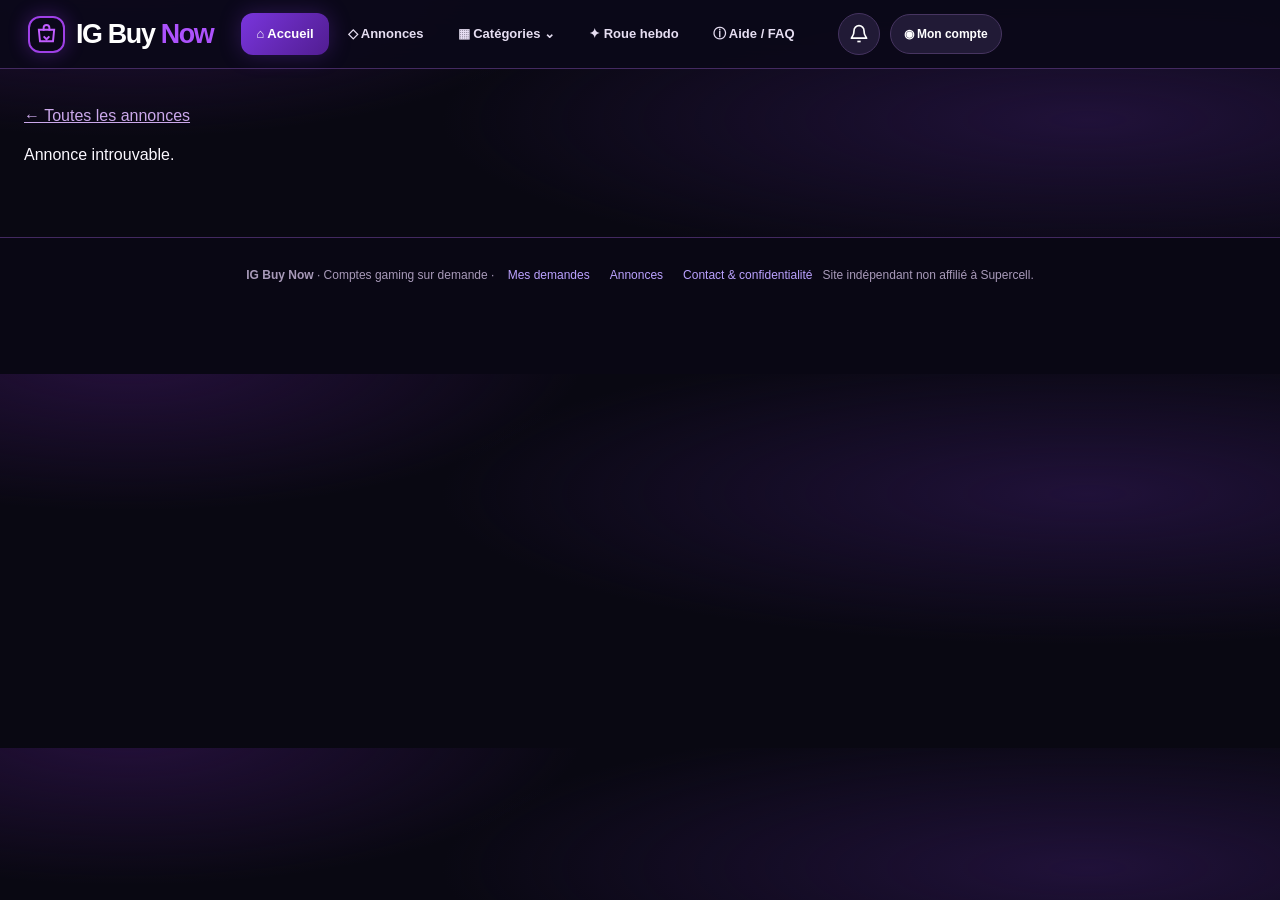
<file: annonce.html>
<!doctype html><html lang="fr"><head><script>if(location.hostname==='ig-buy-now-dylanallon01-2211s-projects.vercel.app'){location.replace('https://ig-buy-now.vercel.app'+location.pathname+location.search+location.hash)}</script><meta charset="UTF-8"><meta name="viewport" content="width=device-width,initial-scale=1"><title>Détail de l’annonce · IG Buy Now</title><link rel="stylesheet" href="./css/site.css"><link rel="icon" href="/assets/favicon.svg" type="image/svg+xml"><link rel="apple-touch-icon" href="/assets/icon.png"><meta property="og:site_name" content="IG Buy Now"><meta property="og:type" content="website"><meta property="og:locale" content="fr_FR"><meta property="og:image" content="https://ig-buy-now.vercel.app/assets/social-card.png"><meta property="og:image:width" content="1200"><meta property="og:image:height" content="630"><meta name="twitter:card" content="summary_large_image"><meta name="twitter:image" content="https://ig-buy-now.vercel.app/assets/social-card.png"><meta property="og:title" content="Détail de l’annonce · IG Buy Now"><meta name="robots" content="index,follow,max-image-preview:large"></head><body><header class="topbar"><div class="topinner">
<a class="brand" href="./"><span class="brandicon" aria-hidden="true"><svg viewBox="0 0 24 24" fill="none" stroke="currentColor" stroke-width="2"><path d="M4 7h16l-1.2 12H5.2L4 7Z"/><path d="M9 8V5a3 3 0 0 1 6 0v3"/><path d="m9 14 3 3 3-3"/></svg></span><span>IG Buy <em>Now</em></span></a>
<nav class="toplinks" aria-label="Navigation"><a class="selected" href="./">⌂ Accueil</a><a href="./#annonces">◇ Annonces</a><div class="menuWrap"><button class="catTrigger" id="categoryToggle" type="button" aria-expanded="false">▦ Catégories ⌄</button><div class="catMenu" id="categoryMenu" hidden><a href="./#annonces">Comptes sur demande</a><a href="./#promotions">Offres &amp; Promotions</a></div></div><a href="./roue.html">✦ Roue hebdo</a><a href="#aide" id="navSupport">ⓘ Aide / FAQ</a></nav>
<div class="headActions"><button type="button" id="notifyBell" class="iconButton" aria-label="Notifications"><svg viewBox="0 0 24 24" fill="none" stroke="currentColor" stroke-width="2"><path d="M18 8a6 6 0 0 0-12 0c0 7-3 7-3 9h18c0-2-3-2-3-9"/><path d="M10 21h4"/></svg><span id="notifyCount" hidden></span></button><button type="button" id="adminShortcut" hidden>🛡 Admin</button><button type="button" id="account" class="accountButton">◉ Mon compte</button></div>
</div><div id="notifyPanel" hidden aria-label="Centre de notifications"></div></header><main><a class="backLink" href="./">← Toutes les annonces</a><div id="listingDetail" aria-live="polite">Chargement de l’annonce…</div></main><footer><strong>IG Buy Now</strong> · Comptes gaming sur demande · <a href="./mes-demandes.html">Mes demandes</a><a href="./#annonces">Annonces</a><a href="./informations.html">Contact & confidentialité</a><span>Site indépendant non affilié à Supercell.</span></footer>
<div id="modal" class="modal" role="dialog" aria-modal="true" aria-label="Espace client"><div class="panel"><button type="button" class="close" id="close" aria-label="Fermer">✕</button><div id="modalContent"></div></div></div>
<script type="module" src="./js/page.js"></script><script type="module" src="./js/listing-detail.js"></script><script type="module" src="./js/auth.js"></script><script type="module" src="./js/notifications.js"></script><script type="module" src="./js/support.js"></script></body></html>
</file>
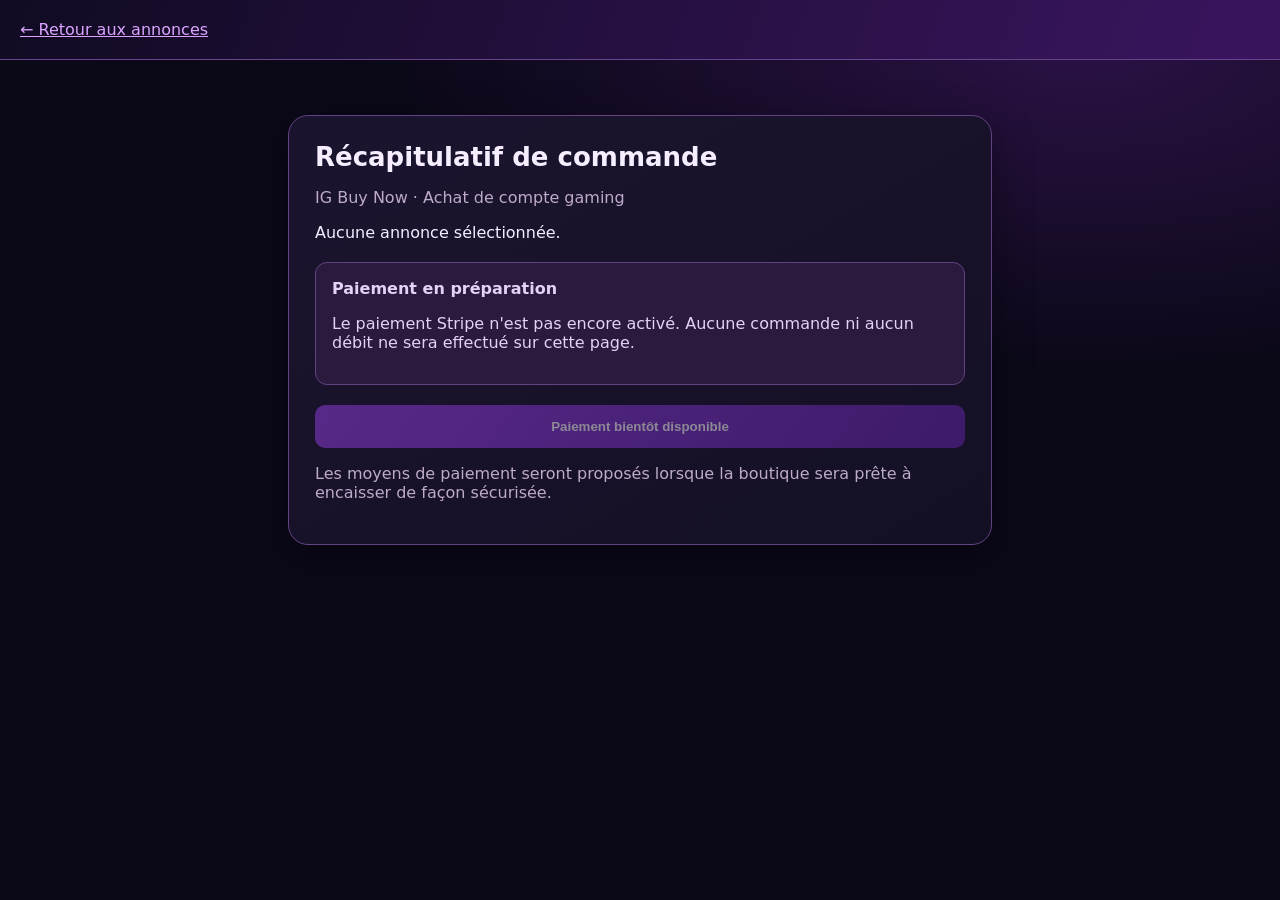
<file: checkout.html>
<!doctype html><html lang="fr"><head><script>if(location.hostname==='ig-buy-now-dylanallon01-2211s-projects.vercel.app'){location.replace('https://ig-buy-now.vercel.app'+location.pathname+location.search+location.hash)}</script><meta charset="utf-8"><meta name="viewport" content="width=device-width,initial-scale=1"><title>Commande — IG Buy Now</title><style>:root{font-family:system-ui,-apple-system,sans-serif;color:#172b4b;background:#e9f0fa}*{box-sizing:border-box}body{margin:0}header{background:linear-gradient(115deg,#081d42,#1454a2);padding:20px;color:white}header a{color:white}main{max-width:620px;margin:36px auto;padding:0 18px}.card{background:white;border:1px solid #ccdaee;border-radius:20px;padding:26px;box-shadow:0 12px 35px #0c37651a}h1{font-size:26px;margin:0 0 8px}h2{font-size:20px}.muted{color:#61738b}.price{font-size:30px;font-weight:800}.notice{background:#eef4fc;border:1px solid #c9dbf5;border-radius:12px;padding:16px;margin:20px 0}button{background:#2154a0;color:white;border:0;border-radius:10px;padding:14px 18px;font-weight:700;width:100%}button:disabled{opacity:.55}a{color:#1855a5}#error{color:#a42336}@media(max-width:600px){header{padding:16px}main{margin:16px auto;padding:0 12px}.card{padding:20px 17px;border-radius:15px}h1{font-size:23px}.price{font-size:26px}button{min-height:48px}}@media(min-width:900px){main{max-width:740px;margin:55px auto}}html{min-width:320px}body{overflow-x:hidden}:root{color:#f7efff;background:#0b0818;color-scheme:dark}body{background:radial-gradient(ellipse at 85% 10%,#2a1244,transparent 45%),#0b0818;color:#f6edff}header{background:linear-gradient(110deg,#110b23,#3a155f);border-bottom:1px solid #67448d}header a,a{color:#dca4ff}.card{background:linear-gradient(150deg,#1b142f,#141024);border-color:#624281;box-shadow:0 12px 40px #04010866}.muted,small{color:#beaacb}.notice{background:#2a1a3e;border-color:#624280;color:#e4d1f6}button{background:linear-gradient(125deg,#973fe4,#6624af);color:white}button:disabled{opacity:.5}.item{border-color:#51336a;color:#eaddf5}#error{color:#ff9db6}</style><link rel="icon" href="/assets/favicon.svg" type="image/svg+xml"><link rel="apple-touch-icon" href="/assets/icon.png"><meta property="og:site_name" content="IG Buy Now"><meta property="og:type" content="website"><meta property="og:locale" content="fr_FR"><meta property="og:image" content="https://ig-buy-now.vercel.app/assets/social-card.png"><meta property="og:image:width" content="1200"><meta property="og:image:height" content="630"><meta name="twitter:card" content="summary_large_image"><meta name="twitter:image" content="https://ig-buy-now.vercel.app/assets/social-card.png"><meta property="og:title" content="Commande — IG Buy Now"><meta name="robots" content="noindex,nofollow"></head><body><header><a href="./">← Retour aux annonces</a></header><main><div class="card"><h1>Récapitulatif de commande</h1><p class="muted">IG Buy Now · Achat de compte gaming</p><div id="item"><p>Chargement de l'annonce…</p></div><div class="notice"><strong>Paiement en préparation</strong><p>Le paiement Stripe n'est pas encore activé. Aucune commande ni aucun débit ne sera effectué sur cette page.</p></div><button type="button" disabled>Paiement bientôt disponible</button><p class="muted">Les moyens de paiement seront proposés lorsque la boutique sera prête à encaisser de façon sécurisée.</p><p id="error" role="alert"></p></div></main><script type="module">import {priceLabel, discountLabel} from "./js/listing-display.js";const id=new URLSearchParams(location.search).get('id');const target=document.getElementById('item');if(!id){target.textContent='Aucune annonce sélectionnée.'}else{try{const cfg=await fetch('./config/auth.json',{cache:'no-store'}).then(r=>{if(!r.ok)throw Error('Configuration indisponible');return r.json()});const url=cfg.supabaseUrl+'/rest/v1/listings?select=id,title,game,description,price,price_min,price_max,sold,active,supply_mode,discount_percent&id=eq.'+encodeURIComponent(id)+'&active=eq.true&limit=1';const r=await fetch(url,{headers:{apikey:cfg.supabaseAnonKey}});if(!r.ok)throw Error('Annonce indisponible');const items=await r.json();target.replaceChildren();if(!items.length){target.textContent='Annonce introuvable ou retirée de la vente.'}else{const a=items[0];const h=document.createElement('h2');h.textContent=a.title;const game=document.createElement('p');game.className='muted';game.textContent=a.game;const price=document.createElement('p');price.className='price';price.textContent=priceLabel(a)+(discountLabel(a)?' · remise '+discountLabel(a):'');const state=document.createElement('p');state.textContent=a.sold?'Cette annonce est vendue.':a.supply_mode==='on_request'?'Cette offre nécessite une demande personnalisée depuis la boutique. Aucun règlement à cette étape.':'Annonce disponible';target.append(h,game,price,state)}}catch(e){target.textContent='Impossible de charger le récapitulatif.';document.getElementById('error').textContent=e.message}}</script></body></html>
</file>
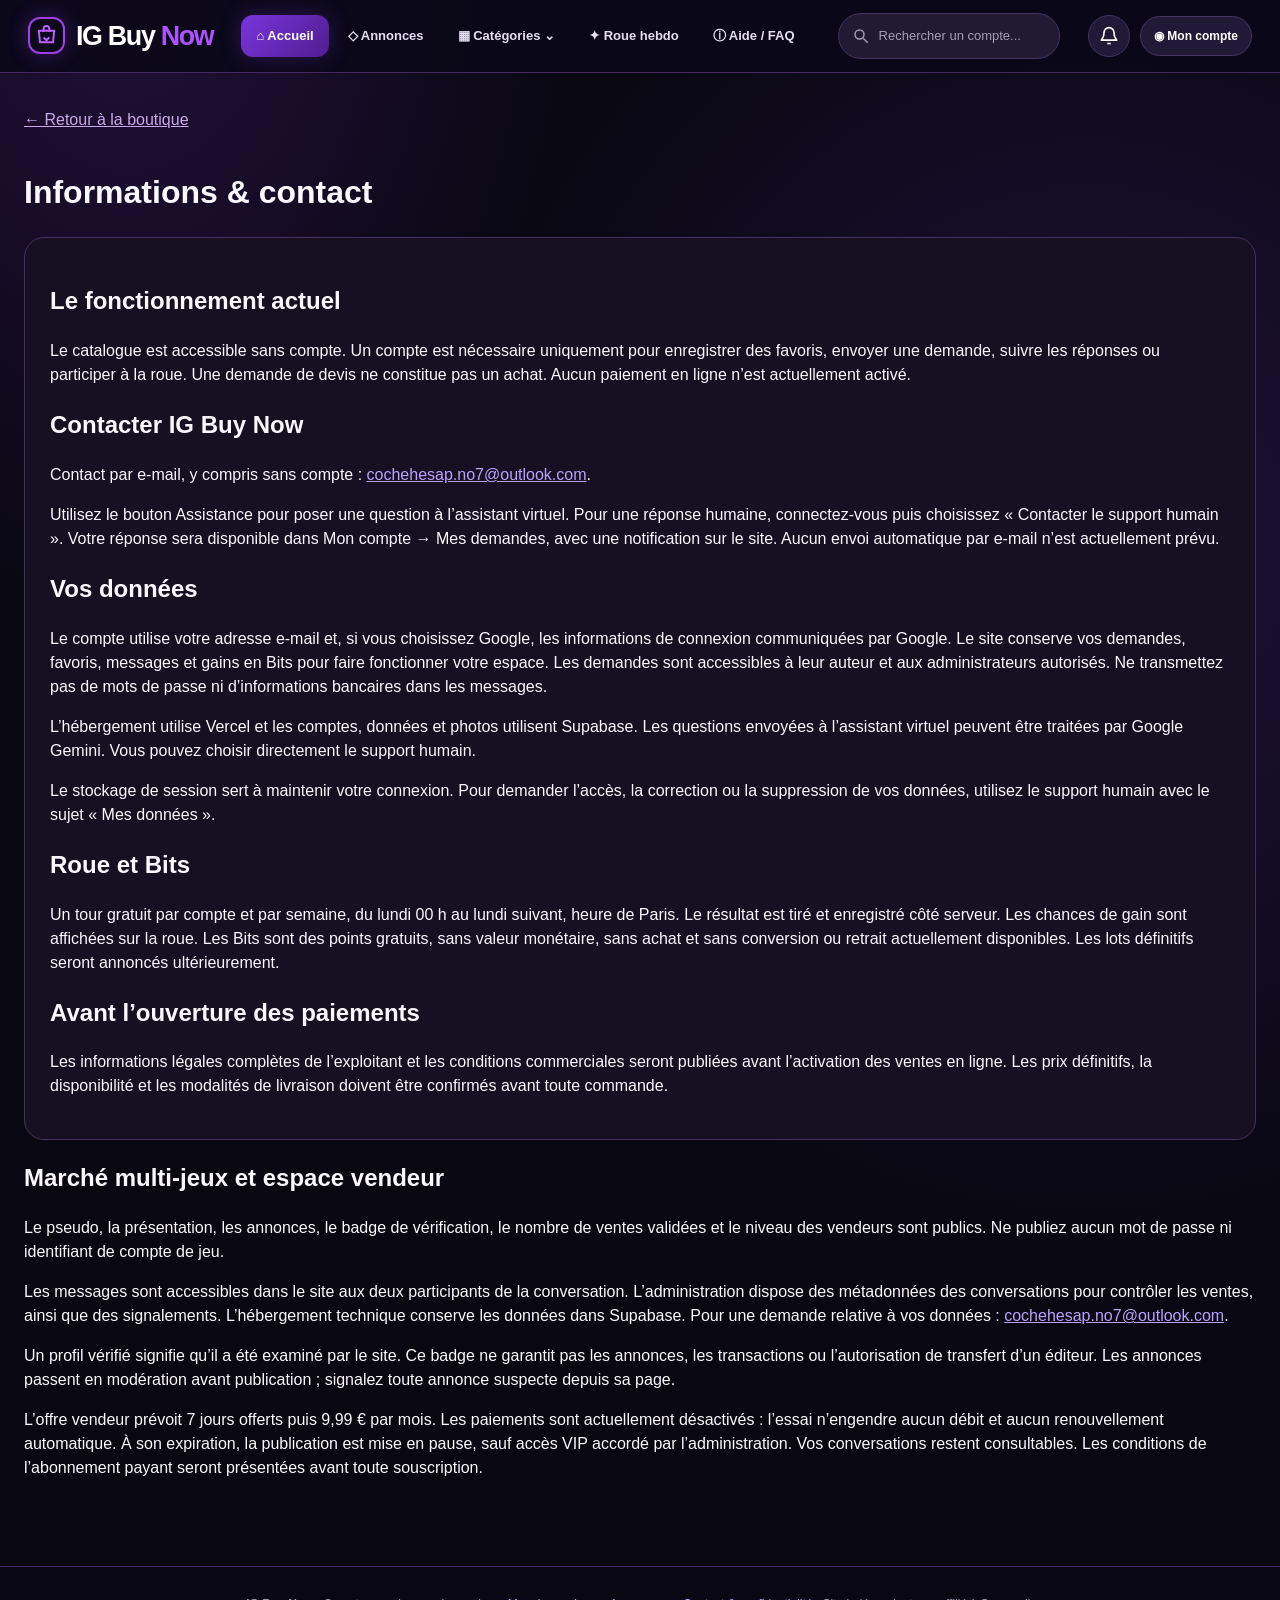
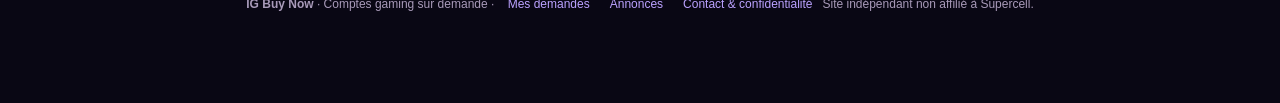
<file: informations.html>
<!doctype html><html lang="fr"><head><script>if(location.hostname==='ig-buy-now-dylanallon01-2211s-projects.vercel.app'){location.replace('https://ig-buy-now.vercel.app'+location.pathname+location.search+location.hash)}</script><meta charset="UTF-8"><meta name="viewport" content="width=device-width,initial-scale=1"><title>Contact & confidentialité · IG Buy Now</title><link rel="stylesheet" href="./css/site.css"><link rel="icon" href="/assets/favicon.svg" type="image/svg+xml"><link rel="apple-touch-icon" href="/assets/icon.png"><meta property="og:site_name" content="IG Buy Now"><meta property="og:type" content="website"><meta property="og:locale" content="fr_FR"><meta property="og:image" content="https://ig-buy-now.vercel.app/assets/social-card.png"><meta property="og:image:width" content="1200"><meta property="og:image:height" content="630"><meta name="twitter:card" content="summary_large_image"><meta name="twitter:image" content="https://ig-buy-now.vercel.app/assets/social-card.png"></head><body><header class="topbar"><div class="topinner">
<a class="brand" href="./"><span class="brandicon" aria-hidden="true"><svg viewBox="0 0 24 24" fill="none" stroke="currentColor" stroke-width="2"><path d="M4 7h16l-1.2 12H5.2L4 7Z"/><path d="M9 8V5a3 3 0 0 1 6 0v3"/><path d="m9 14 3 3 3-3"/></svg></span><span>IG Buy <em>Now</em></span></a>
<nav class="toplinks" aria-label="Navigation"><a class="selected" href="./">⌂ Accueil</a><a href="#annonces">◇ Annonces</a><div class="menuWrap"><button class="catTrigger" id="categoryToggle" type="button" aria-expanded="false">▦ Catégories ⌄</button><div class="catMenu" id="categoryMenu" hidden><a href="#annonces">Comptes sur demande</a><a href="#promotions">Offres &amp; Promotions</a></div></div><a href="./roue.html">✦ Roue hebdo</a><a href="#aide" id="navSupport">ⓘ Aide / FAQ</a></nav>
<div class="topSearch"><svg viewBox="0 0 24 24" fill="none" stroke="currentColor" stroke-width="2"><circle cx="10" cy="10" r="6"/><path d="m15 15 6 6"/></svg><input id="search" type="search" placeholder="Rechercher un compte..." autocomplete="off" aria-label="Rechercher une annonce"></div>
<div class="headActions"><button type="button" id="notifyBell" class="iconButton" aria-label="Notifications"><svg viewBox="0 0 24 24" fill="none" stroke="currentColor" stroke-width="2"><path d="M18 8a6 6 0 0 0-12 0c0 7-3 7-3 9h18c0-2-3-2-3-9"/><path d="M10 21h4"/></svg><span id="notifyCount" hidden></span></button><button type="button" id="adminShortcut" hidden>🛡 Admin</button><button type="button" id="account" class="accountButton">◉ Mon compte</button></div>
</div><div id="notifyPanel" hidden aria-label="Centre de notifications"></div></header><main><a class="backLink" href="./">← Retour à la boutique</a><h1>Informations & contact</h1><section class="detailPanel"><h2>Le fonctionnement actuel</h2><p>Le catalogue est accessible sans compte. Un compte est nécessaire uniquement pour enregistrer des favoris, envoyer une demande, suivre les réponses ou participer à la roue. Une demande de devis ne constitue pas un achat. Aucun paiement en ligne n’est actuellement activé.</p><h2>Contacter IG Buy Now</h2><p>Contact par e-mail, y compris sans compte : <a href="mailto:cochehesap.no7@outlook.com">cochehesap.no7@outlook.com</a>.</p><p>Utilisez le bouton Assistance pour poser une question à l’assistant virtuel. Pour une réponse humaine, connectez-vous puis choisissez « Contacter le support humain ». Votre réponse sera disponible dans Mon compte → Mes demandes, avec une notification sur le site. Aucun envoi automatique par e-mail n’est actuellement prévu.</p><h2>Vos données</h2><p>Le compte utilise votre adresse e-mail et, si vous choisissez Google, les informations de connexion communiquées par Google. Le site conserve vos demandes, favoris, messages et gains en Bits pour faire fonctionner votre espace. Les demandes sont accessibles à leur auteur et aux administrateurs autorisés. Ne transmettez pas de mots de passe ni d’informations bancaires dans les messages.</p><p>L’hébergement utilise Vercel et les comptes, données et photos utilisent Supabase. Les questions envoyées à l’assistant virtuel peuvent être traitées par Google Gemini. Vous pouvez choisir directement le support humain.</p><p>Le stockage de session sert à maintenir votre connexion. Pour demander l’accès, la correction ou la suppression de vos données, utilisez le support humain avec le sujet « Mes données ».</p><h2>Roue et Bits</h2><p>Un tour gratuit par compte et par semaine, du lundi 00 h au lundi suivant, heure de Paris. Le résultat est tiré et enregistré côté serveur. Les chances de gain sont affichées sur la roue. Les Bits sont des points gratuits, sans valeur monétaire, sans achat et sans conversion ou retrait actuellement disponibles. Les lots définitifs seront annoncés ultérieurement.</p><h2>Avant l’ouverture des paiements</h2><p>Les informations légales complètes de l’exploitant et les conditions commerciales seront publiées avant l’activation des ventes en ligne. Les prix définitifs, la disponibilité et les modalités de livraison doivent être confirmés avant toute commande.</p></section><section><h2>Marché multi-jeux et espace vendeur</h2><p>Le pseudo, la présentation, les annonces, le badge de vérification, le nombre de ventes validées et le niveau des vendeurs sont publics. Ne publiez aucun mot de passe ni identifiant de compte de jeu.</p><p>Les messages sont accessibles dans le site aux deux participants de la conversation. L’administration dispose des métadonnées des conversations pour contrôler les ventes, ainsi que des signalements. L’hébergement technique conserve les données dans Supabase. Pour une demande relative à vos données : <a href="mailto:cochehesap.no7@outlook.com">cochehesap.no7@outlook.com</a>.</p><p>Un profil vérifié signifie qu’il a été examiné par le site. Ce badge ne garantit pas les annonces, les transactions ou l’autorisation de transfert d’un éditeur. Les annonces passent en modération avant publication ; signalez toute annonce suspecte depuis sa page.</p><p>L’offre vendeur prévoit 7 jours offerts puis 9,99 € par mois. Les paiements sont actuellement désactivés : l’essai n’engendre aucun débit et aucun renouvellement automatique. À son expiration, la publication est mise en pause, sauf accès VIP accordé par l’administration. Vos conversations restent consultables. Les conditions de l’abonnement payant seront présentées avant toute souscription.</p></section></main><footer><strong>IG Buy Now</strong> · Comptes gaming sur demande · <a href="./mes-demandes.html">Mes demandes</a><a href="./#annonces">Annonces</a><a href="./informations.html">Contact & confidentialité</a><span>Site indépendant non affilié à Supercell.</span></footer>
<div id="modal" class="modal" role="dialog" aria-modal="true" aria-label="Espace client"><div class="panel"><button type="button" class="close" id="close" aria-label="Fermer">✕</button><div id="modalContent"></div></div></div>
<script type="module" src="./js/page.js"></script><script type="module" src="./js/auth.js"></script><script type="module" src="./js/notifications.js"></script><script type="module" src="./js/support.js"></script></body></html>
</file>
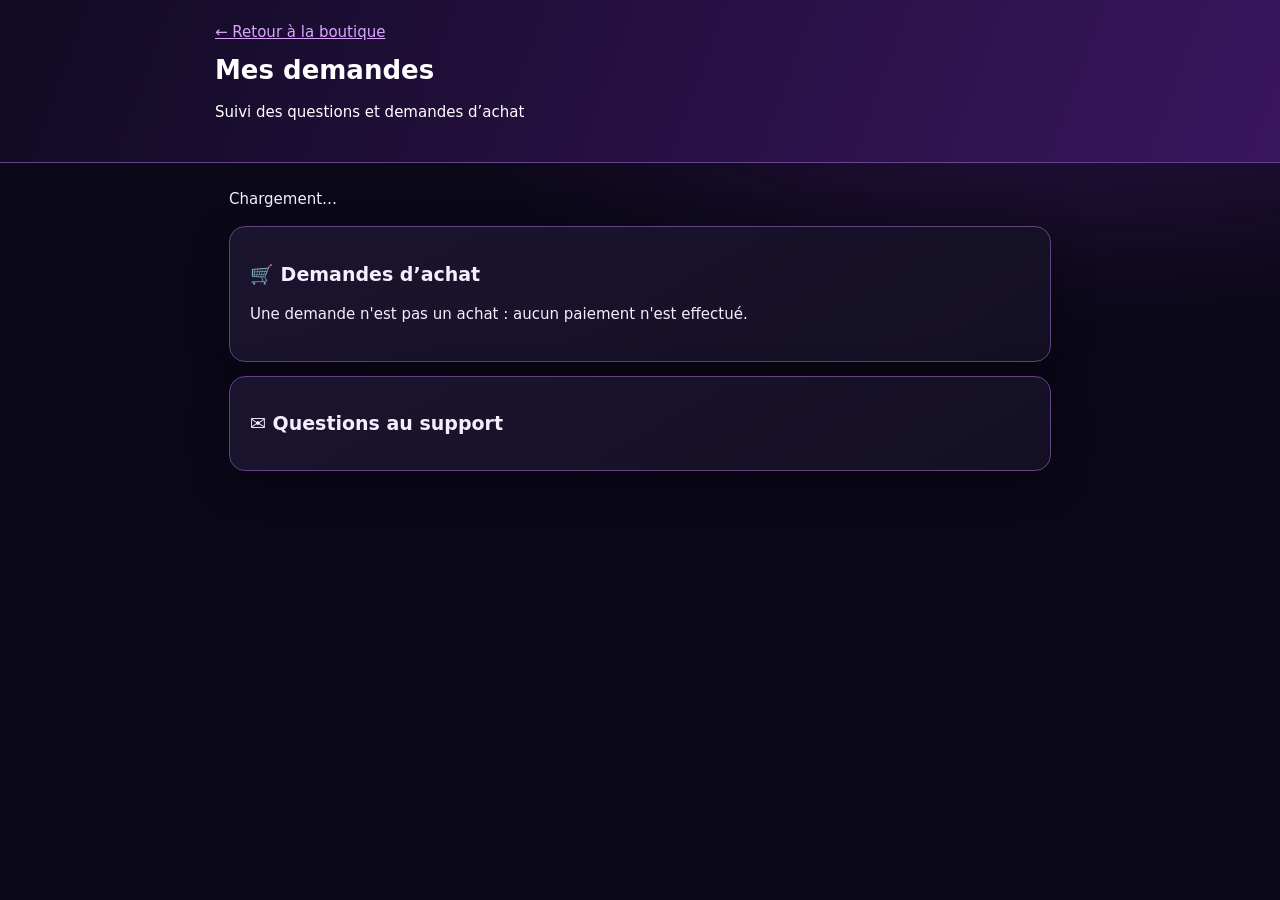
<file: mes-demandes.html>
<!doctype html><html lang="fr"><head><script>if(location.hostname==='ig-buy-now-dylanallon01-2211s-projects.vercel.app'){location.replace('https://ig-buy-now.vercel.app'+location.pathname+location.search+location.hash)}</script><meta charset="utf-8"><meta name="viewport" content="width=device-width,initial-scale=1"><title>Mes demandes — IG Buy Now</title><style>*{box-sizing:border-box}body{margin:0;background:#e8effa;color:#102b50;font:15px system-ui}header{background:linear-gradient(120deg,#071b3c,#125bb3);color:white;padding:23px max(16px,calc((100vw - 850px)/2))}header a{color:white}main{max-width:850px;margin:24px auto;padding:0 14px}.card{background:white;border:1px solid #cbdaf0;border-radius:16px;padding:20px;margin:14px 0;box-shadow:0 8px 25px #153f7512}.item{padding:15px 0;border-top:1px solid #d9e5f2;overflow-wrap:anywhere}small{color:#61738a}h1{font-size:26px;margin:14px 0 4px}h2{font-size:19px}p{line-height:1.6}:root{color:#f7efff;background:#0b0818;color-scheme:dark}body{background:radial-gradient(ellipse at 85% 10%,#2a1244,transparent 45%),#0b0818;color:#f6edff}header{background:linear-gradient(110deg,#110b23,#3a155f);border-bottom:1px solid #67448d}header a,a{color:#dca4ff}.card{background:linear-gradient(150deg,#1b142f,#141024);border-color:#624281;box-shadow:0 12px 40px #04010866}.muted,small{color:#beaacb}.notice{background:#2a1a3e;border-color:#624280;color:#e4d1f6}button{background:linear-gradient(125deg,#973fe4,#6624af);color:white}button:disabled{opacity:.5}.item{border-color:#51336a;color:#eaddf5}#error{color:#ff9db6}</style><link rel="icon" href="/assets/favicon.svg" type="image/svg+xml"><link rel="apple-touch-icon" href="/assets/icon.png"><meta property="og:site_name" content="IG Buy Now"><meta property="og:type" content="website"><meta property="og:locale" content="fr_FR"><meta property="og:image" content="https://ig-buy-now.vercel.app/assets/social-card.png"><meta property="og:image:width" content="1200"><meta property="og:image:height" content="630"><meta name="twitter:card" content="summary_large_image"><meta name="twitter:image" content="https://ig-buy-now.vercel.app/assets/social-card.png"><meta property="og:title" content="Mes demandes — IG Buy Now"><meta name="robots" content="noindex,nofollow"></head><body><header><a href="./">← Retour à la boutique</a><h1>Mes demandes</h1><p>Suivi des questions et demandes d’achat</p></header><main><p id="status">Chargement…</p><section class="card"><h2>🛒 Demandes d’achat</h2><p>Une demande n'est pas un achat : aucun paiement n'est effectué.</p><div id="orders"></div></section><section class="card"><h2>✉ Questions au support</h2><div id="tickets"></div></section></main><script type="module">
import {createClient} from 'https://esm.sh/@supabase/supabase-js@2.57.0';
const cfg=await fetch('./config/auth.json').then(r=>r.json()),db=createClient(cfg.supabaseUrl,cfg.supabaseAnonKey),$=id=>document.getElementById(id);
const {data:{user}}=await db.auth.getUser();
if(!user){$('status').textContent='Connectez-vous depuis la boutique pour consulter vos demandes.'}
else{
 $('status').textContent='Connecté : '+user.email;
 const [orders,tickets]=await Promise.all([db.from('order_requests').select('id,listing_id,message,status,customer_reply,created_at').order('created_at',{ascending:false}),db.from('support_tickets').select('id,subject,message,status,admin_reply,created_at').order('created_at',{ascending:false})]);
 function add(box,title,lines,date){const row=document.createElement('div');row.className='item';const h=document.createElement('strong');h.textContent=title;row.append(h);for(const line of lines){const p=document.createElement('p');p.textContent=line;row.append(p)}const time=document.createElement('small');time.textContent=new Date(date).toLocaleString('fr-FR');row.append(time);box.append(row)}
 if(orders.error)$('orders').textContent=orders.error.message;
 else if(!orders.data.length)$('orders').textContent='Aucune demande.';
 else{const ids=[...new Set(orders.data.map(x=>x.listing_id))];const {data:ls}=await db.from('listings').select('id,title').in('id',ids);const names=Object.fromEntries((ls||[]).map(x=>[x.id,x.title]));for(const o of orders.data)add($('orders'),(names[o.listing_id]||'Annonce')+' — '+o.status,[o.message||'Sans commentaire',...(o.customer_reply?['Réponse : '+o.customer_reply]:[])],o.created_at)}
 if(tickets.error)$('tickets').textContent=tickets.error.message;
 else if(!tickets.data.length)$('tickets').textContent='Aucune question.';
 else for(const t of tickets.data)add($('tickets'),t.subject+' — '+t.status,[t.message,...(t.admin_reply?['Réponse du support : '+t.admin_reply]:[])],t.created_at);
}
</script></body></html>
</file>
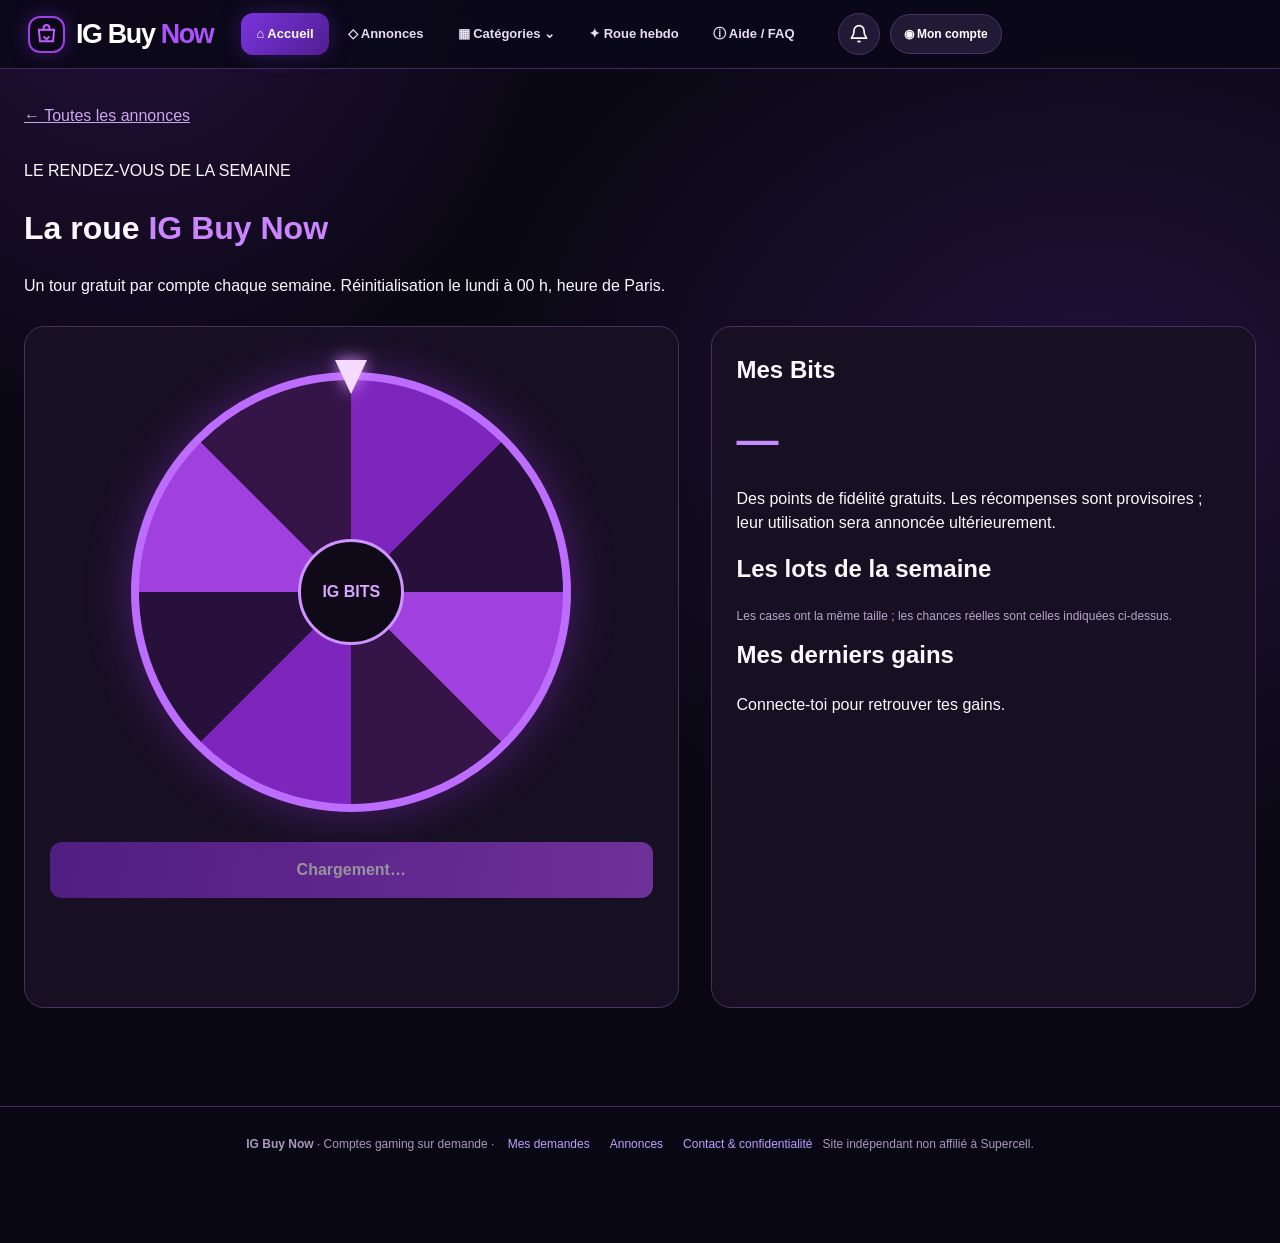
<file: roue.html>
<!doctype html><html lang="fr"><head><script>if(location.hostname==='ig-buy-now-dylanallon01-2211s-projects.vercel.app'){location.replace('https://ig-buy-now.vercel.app'+location.pathname+location.search+location.hash)}</script><meta charset="UTF-8"><meta name="viewport" content="width=device-width,initial-scale=1"><title>Roue hebdomadaire · IG Buy Now</title><link rel="stylesheet" href="./css/site.css"><link rel="icon" href="/assets/favicon.svg" type="image/svg+xml"><link rel="apple-touch-icon" href="/assets/icon.png"><meta property="og:site_name" content="IG Buy Now"><meta property="og:type" content="website"><meta property="og:locale" content="fr_FR"><meta property="og:image" content="https://ig-buy-now.vercel.app/assets/social-card.png"><meta property="og:image:width" content="1200"><meta property="og:image:height" content="630"><meta name="twitter:card" content="summary_large_image"><meta name="twitter:image" content="https://ig-buy-now.vercel.app/assets/social-card.png"><meta property="og:title" content="Roue hebdomadaire · IG Buy Now"><link rel="canonical" href="https://ig-buy-now.vercel.app/roue.html"><meta property="og:url" content="https://ig-buy-now.vercel.app/roue.html"><meta name="robots" content="index,follow,max-image-preview:large"></head><body><header class="topbar"><div class="topinner">
<a class="brand" href="./"><span class="brandicon" aria-hidden="true"><svg viewBox="0 0 24 24" fill="none" stroke="currentColor" stroke-width="2"><path d="M4 7h16l-1.2 12H5.2L4 7Z"/><path d="M9 8V5a3 3 0 0 1 6 0v3"/><path d="m9 14 3 3 3-3"/></svg></span><span>IG Buy <em>Now</em></span></a>
<nav class="toplinks" aria-label="Navigation"><a class="selected" href="./">⌂ Accueil</a><a href="./#annonces">◇ Annonces</a><div class="menuWrap"><button class="catTrigger" id="categoryToggle" type="button" aria-expanded="false">▦ Catégories ⌄</button><div class="catMenu" id="categoryMenu" hidden><a href="./#annonces">Comptes sur demande</a><a href="./#promotions">Offres &amp; Promotions</a></div></div><a href="./roue.html">✦ Roue hebdo</a><a href="#aide" id="navSupport">ⓘ Aide / FAQ</a></nav>
<div class="headActions"><button type="button" id="notifyBell" class="iconButton" aria-label="Notifications"><svg viewBox="0 0 24 24" fill="none" stroke="currentColor" stroke-width="2"><path d="M18 8a6 6 0 0 0-12 0c0 7-3 7-3 9h18c0-2-3-2-3-9"/><path d="M10 21h4"/></svg><span id="notifyCount" hidden></span></button><button type="button" id="adminShortcut" hidden>🛡 Admin</button><button type="button" id="account" class="accountButton">◉ Mon compte</button></div>
</div><div id="notifyPanel" hidden aria-label="Centre de notifications"></div></header><main><a class="backLink" href="./">← Toutes les annonces</a><p class="eyebrow">LE RENDEZ-VOUS DE LA SEMAINE</p><h1>La roue <span style="color:#cb86ff">IG Buy Now</span></h1><p>Un tour gratuit par compte chaque semaine. Réinitialisation le lundi à 00 h, heure de Paris.</p><div class="wheelLayout"><section class="wheelPanel"><div class="wheelStage"><div class="wheelPointer"></div><div id="wheelDisc" class="wheelDisc"></div><div class="wheelHub">IG BITS</div></div><button id="spinWheel" class="primaryAction" style="width:100%" disabled>Chargement…</button><p id="wheelStatus" class="wheelStatus" role="status" aria-live="polite"></p></section><section class="wheelPanel"><h2>Mes Bits</h2><p id="bitsBalance" class="bitsBalance">—</p><p>Des points de fidélité gratuits. Les récompenses sont provisoires ; leur utilisation sera annoncée ultérieurement.</p><h2>Les lots de la semaine</h2><div id="wheelOdds"></div><p style="font-size:12px;color:#baa4ca">Les cases ont la même taille ; les chances réelles sont celles indiquées ci-dessus.</p><h2>Mes derniers gains</h2><div id="wheelHistory">Connecte-toi pour retrouver tes gains.</div></section></div></main><footer><strong>IG Buy Now</strong> · Comptes gaming sur demande · <a href="./mes-demandes.html">Mes demandes</a><a href="./#annonces">Annonces</a><a href="./informations.html">Contact & confidentialité</a><span>Site indépendant non affilié à Supercell.</span></footer>
<div id="modal" class="modal" role="dialog" aria-modal="true" aria-label="Espace client"><div class="panel"><button type="button" class="close" id="close" aria-label="Fermer">✕</button><div id="modalContent"></div></div></div>
<script type="module" src="./js/page.js"></script><script type="module" src="./js/wheel.js"></script><script type="module" src="./js/auth.js"></script><script type="module" src="./js/notifications.js"></script><script type="module" src="./js/support.js"></script></body></html>
</file>
<file: css/site.css>
:root{--bg:#090812;--bg2:#0e0b1e;--panel:#141127;--panel2:#1d1735;--line:#473064;--text:#fbf8ff;--muted:#b7abc9;--purple:#a33ff4;--purple2:#7326cd;--pink:#fa376c;--gold:#ffd16c;--shadow:0 16px 40px #06020d80;color-scheme:dark}
*{box-sizing:border-box}html{scroll-behavior:smooth;scroll-padding-top:90px;min-width:320px}body{margin:0;min-width:320px;background:radial-gradient(ellipse at 10% -5%,#25103c 0%,transparent 28%),radial-gradient(ellipse at 85% 32%,#201139 0%,transparent 42%),var(--bg);color:var(--text);font-family:Inter,-apple-system,BlinkMacSystemFont,"Segoe UI",sans-serif;line-height:1.5;overflow-x:hidden}
a{color:#bba2ff}button,input,textarea{font:inherit}button{cursor:pointer}button:disabled{opacity:.48;cursor:not-allowed}button:focus-visible,a:focus-visible,input:focus-visible,textarea:focus-visible{outline:3px solid #b18aff;outline-offset:3px}
[hidden]{display:none!important}
.topbar{position:sticky;top:0;z-index:30;border-bottom:1px solid #442a61;background:#0b0919ef;backdrop-filter:blur(16px)}
.topinner{max-width:1520px;margin:auto;padding:13px 28px;display:flex;align-items:center;gap:28px;min-width:0}
.brand{flex:none;display:inline-flex;align-items:center;gap:11px;color:white;text-decoration:none;font-size:clamp(20px,2.1vw,27px);font-weight:900;letter-spacing:-.05em;white-space:nowrap}
.brand em{font-style:normal;color:#ad52fd}.brandicon{display:grid;place-items:center;color:#c15dff;border:2px solid #9f40e7;border-radius:12px;height:37px;width:37px;box-shadow:0 0 20px #9736f955}
.brandicon svg{height:23px;width:23px}.toplinks{display:flex;align-items:center;gap:4px;flex:none}
.toplinks a,.catTrigger{display:inline-flex;align-items:center;gap:9px;text-decoration:none;color:#e6def2;font-size:13px;font-weight:750;background:transparent;border:none;border-radius:12px;padding:11px 15px;white-space:nowrap}
.toplinks a.selected{color:#fff;background:linear-gradient(130deg,#7935dc,#511d91);box-shadow:0 0 22px #843bec45}.toplinks a:hover,.catTrigger:hover{background:#34204c}
.topSearch{margin-left:auto;display:flex;align-items:center;gap:9px;padding:0 13px;border:1px solid #453560;border-radius:50px;background:#201a34;max-width:360px;min-width:125px;flex:1}
.topSearch svg{width:18px;height:18px;flex:none;color:#a59ab6}.topSearch input{border:0;color:#fff;outline:0;background:transparent;padding:12px 0;min-width:0;width:100%;font-size:13px}.topSearch input::placeholder{color:#a79ab9}
.headActions{display:flex;align-items:center;gap:10px;flex:none}.iconButton{display:grid;place-items:center;background:#211a36;border:1px solid #453360;width:42px;height:42px;border-radius:50%;color:#fff;font-size:21px;position:relative}.iconButton:hover{background:#3a2259}
.iconButton svg{width:20px;height:20px}.accountButton{background:#211a36;border:1px solid #473561;border-radius:22px;color:#fff;padding:10px 13px;font-size:12px;font-weight:750;max-width:160px;overflow:hidden;white-space:nowrap;text-overflow:ellipsis}.accountButton:hover{background:#342350}
#adminShortcut{background:#322049;border:1px solid #8155b6;color:#eac8ff;padding:9px 11px;border-radius:10px;font-size:12px;font-weight:800}
#notifyCount{position:absolute;top:-6px;right:-4px;border-radius:999px;background:#e52c69;color:#fff;font-size:10px;min-width:18px;padding:1px 4px;line-height:16px}
.menuWrap{position:relative}.catMenu{position:absolute;top:100%;left:0;min-width:230px;background:#171029;border:1px solid #644382;padding:9px;border-radius:14px;box-shadow:var(--shadow);z-index:50}.catMenu a{display:block;padding:12px;font-size:13px}
#notifyPanel{position:fixed;top:70px;right:20px;z-index:75;width:min(400px,calc(100vw - 28px));max-height:70vh;overflow-y:auto;background:#1a142e;color:#fff;border:1px solid #654789;border-radius:16px;padding:16px;box-shadow:var(--shadow)}
#notifyPanel h3{margin:0 0 8px}.notificationItem{padding:10px 0;border-bottom:1px solid #403157}.notificationItem.unread{border-left:3px solid #b85aff;padding-left:11px}.notificationItem p{font-size:13px;color:#c4b6d7}.notificationItem small{color:#9b8aa9;display:block}.notificationItem button{margin-top:8px;border:1px solid #5e367e;border-radius:8px;background:#34204d;color:#fff;padding:7px 12px}
main{max-width:1520px;margin:auto;padding:20px 24px 45px}
.hero{min-height:252px;position:relative;border-radius:22px;overflow:hidden;display:grid;grid-template-columns:33% minmax(0,1fr) 125px;align-items:center;gap:10px;padding:30px 33px;border:1px solid #70369c;background:radial-gradient(ellipse at 20% 76%,#4f207f 0%,transparent 43%),radial-gradient(ellipse at 88% 50%,#4a1683 0%,transparent 33%),linear-gradient(110deg,#100f2b,#210f36 60%,#130c2b);box-shadow:inset 0 0 50px #773caf35,0 10px 30px #0006}
.hero:after{content:"";position:absolute;inset:0;pointer-events:none;opacity:.4;background:repeating-linear-gradient(125deg,transparent 0 14px,#a24bfa0c 15px 16px);mask-image:linear-gradient(90deg,#000,transparent 80%)}
.heroLogo{position:relative;z-index:1;color:#ffd483;text-align:center;font-family:Georgia,serif;letter-spacing:-.075em;font-size:clamp(32px,4.2vw,66px);font-weight:1000;line-height:.83;text-shadow:1px 3px 0 #6a3414,3px 6px 0 #38200f,0 0 28px #d8842a88;transform:rotate(-4deg)}
.heroLogo small{font-family:Georgia,serif;display:block;font-size:.42em;color:#fff0b2;margin:7px 0;letter-spacing:-.02em}.heroLogo .shield{font-size:38px;display:inline-block;vertical-align:middle}
.heroCopy{position:relative;z-index:1}.heroCopy .eyebrow{color:#c18af7;letter-spacing:.14em;font-size:11px;font-weight:900;margin:0 0 7px}.heroCopy h1{font-weight:900;line-height:1.13;letter-spacing:-.048em;font-size:clamp(27px,3.15vw,48px);margin:0 0 6px}.heroCopy h1 span{color:#d18bff}.heroCopy h2{font-size:clamp(17px,2.1vw,27px);color:#a956ed;font-weight:850;margin:0 0 18px}
.heroFeatures{display:grid;grid-template-columns:repeat(4,minmax(0,1fr));gap:7px}
.heroFeature{display:flex;align-items:center;gap:8px;background:#130e23a6;border:1px solid #4a2c6b;border-radius:15px;padding:10px 9px;min-width:0}
.heroFeature .emoji{flex:none;display:grid;place-items:center;font-size:21px;width:32px;height:32px;border-radius:50%;background:#3b215d}
.heroFeature strong{display:block;font-size:11px;line-height:1.3;white-space:nowrap}.heroFeature small{display:block;color:#baadd0;font-size:10px;line-height:1.45;margin-top:2px}
.heroClock{z-index:1;justify-self:center;width:102px;height:113px;display:flex;flex-direction:column;justify-content:center;align-items:center;border-radius:34%;font-weight:900;color:#fff;text-align:center;background:radial-gradient(circle,#752cc5,#2d0d56 75%);border:4px solid #b44bff;box-shadow:0 0 15px #b35bff,0 0 46px #9f33fa66,inset 0 0 20px #ec9cfd2b;font-size:30px;line-height:1}
.heroClock small{font-size:13px;margin-top:7px;letter-spacing:.07em}.clockFace{font-size:14px;margin-bottom:6px;color:#f4c9ff}
.sectionTitle{display:flex;align-items:baseline;gap:23px;flex-wrap:wrap;margin:21px 0 14px}.sectionTitle h2{font-size:clamp(23px,2.1vw,30px);letter-spacing:-.042em;line-height:1.2;margin:0;font-weight:900;display:flex;align-items:center;gap:16px}.sectionTitle h2:before{content:"";display:block;width:7px;height:31px;background:linear-gradient(#b65dff,#702ad5);border-radius:4px}.sectionTitle p{font-size:13px;color:#beb2d0;margin:0}
.catalog{display:grid;grid-template-columns:repeat(4,minmax(0,1fr));gap:12px}
.listing{min-width:0;position:relative;display:flex;flex-direction:column;background:linear-gradient(160deg,#1b142f,#100e1e 85%);border:1px solid #55386f;border-radius:19px;overflow:hidden;box-shadow:0 8px 30px #07030d54;transition:transform .18s,border-color .18s}
.listing:hover{transform:translateY(-4px);border-color:#a85ff3}.listing .visual{height:170px;position:relative;overflow:hidden;display:flex;align-items:center;justify-content:center;background:radial-gradient(ellipse at 50% 90%,#8240db6a,transparent 58%),linear-gradient(125deg,#1c1234,#130c28)}
.listing[data-th="16"] .visual{background:radial-gradient(ellipse at 50% 87%,#bb561d70,transparent 60%),linear-gradient(135deg,#26172a,#140b1b)}
.listing[data-th="17"] .visual{background:radial-gradient(ellipse at 50% 87%,#6077b06d,transparent 59%),linear-gradient(135deg,#161e36,#111020)}
.listing[data-th="18"] .visual{background:radial-gradient(ellipse at 50% 87%,#3d84c871,transparent 60%),linear-gradient(135deg,#17263d,#120e28)}
.listing .visual img{display:block;width:min(64%,185px);height:155px;object-fit:contain;filter:drop-shadow(0 12px 12px #0008) drop-shadow(0 0 15px #b56aff36);transition:transform .3s}
.listing:hover .visual img{transform:scale(1.06)}
.listing .artFallback{font-size:90px;filter:drop-shadow(0 8px 18px #7c37d975)}
.promoBadge{position:absolute;top:11px;left:10px;z-index:3;padding:6px 11px;border-radius:12px;background:linear-gradient(125deg,#ff456b,#c7164d);box-shadow:0 4px 16px #bd1e5d70;color:white;font-size:18px;font-weight:900;transform:rotate(-4deg)}
.likeButton{position:absolute;top:11px;right:11px;z-index:5;width:34px;height:34px;background:#161022d9;border:1px solid #60417d;border-radius:50%;color:#f5e6ff;display:grid;place-items:center;padding:0;font-size:23px;line-height:1}.likeButton[aria-pressed="true"]{color:#fa548d;background:#421c39}
.cardBody{padding:15px 14px 16px;flex:1;display:flex;flex-direction:column}.cardHeadline{font-size:22px;line-height:1.1;letter-spacing:-.03em;font-weight:900;margin:0}.cardHeadline span{color:#d5aaff}.cardType{align-self:flex-start;margin:7px 0 8px;background:linear-gradient(135deg,#6727be,#8d3cda);padding:3px 9px;border-radius:20px;color:#fff;font-size:10px;font-weight:800}
.cardDesc{font-size:12px;line-height:1.55;color:#e3d7f4;margin:0 0 14px;flex:1;min-height:58px}.cardDesc strong{color:white}
.cardFooter{margin-top:auto}.cardFooter button{width:100%;border:1px solid #9752d3;border-radius:12px;background:linear-gradient(180deg,#913de7,#6320b5);color:white;padding:12px 8px;font-size:13px;font-weight:850;box-shadow:0 8px 17px #6328b736}.cardFooter button:hover{background:linear-gradient(#ae53ff,#772bd0)}
.cardInfo{display:flex;gap:6px;align-items:center;justify-content:space-between;margin-top:10px;color:#a995bd;font-size:10px}
.promotionGrid{display:grid;grid-template-columns:1fr;gap:14px}
.promotionGrid .listing{display:grid;grid-template-columns:260px minmax(0,1fr);align-items:stretch;min-height:212px;background:radial-gradient(ellipse at 15% 50%,#52207369,transparent 44%),linear-gradient(120deg,#18102c,#100d20)}
.promotionGrid .listing .visual{height:100%;min-height:210px;background:radial-gradient(ellipse at center,#8f2eda55,#261038 55%,#100c22);border-right:1px solid #442562}
.promotionGrid .listing .artFallback{display:flex;align-items:center;justify-content:center;width:122px;height:136px;border:6px solid #f8ab48;background:radial-gradient(circle,#7e28da,#34105b);border-radius:35px 35px 50px 50px;box-shadow:0 0 25px #ac34ff90,0 12px 0 #4b1c6a;color:#fff;font-size:82px;font-weight:900;text-shadow:0 4px 1px #57208c}
.promotionGrid .listing .cardBody{padding:18px 26px;justify-content:center}.promotionGrid .listing .cardHeadline{font-size:29px}.promotionGrid .listing .cardType{background:#4e1936;border:1px solid #a22560;color:#ff88a8;font-size:13px;padding:4px 12px}
.promotionGrid .listing .cardDesc{font-size:13px;min-height:auto;flex:none;margin:7px 0 12px}
.promotionGrid .listing .cardFooter button{max-width:420px}.promotionGrid .listing .cardInfo{margin:10px 0 0}
.promiseNote{font-size:12px;color:#ad9cbe;line-height:1.6;text-align:center;margin:18px 0 8px}
.catalogTools{display:flex;justify-content:center;align-items:center;gap:12px;margin-top:20px;color:#9589a6;font-size:12px}.catalogTools button{background:#26173d;border:1px solid #583178;border-radius:12px;padding:10px 23px;color:white}
.empty{grid-column:1/-1;padding:30px;text-align:center;border:1px dashed #70518f;border-radius:15px;color:#baafd0}
footer{margin-top:25px;padding:28px 15px 90px;background:#090714;border-top:1px solid #422960;color:#a89ab9;text-align:center;font-size:12px}footer a{margin:0 10px;text-decoration:none}
.modal{display:none;position:fixed;inset:0;z-index:90;padding:15px;background:#05020ccc;backdrop-filter:blur(9px);overflow:auto}.modal.show{display:block}
.modal .panel{max-width:470px;margin:min(6vh,48px) auto;background:linear-gradient(180deg,#33115c,#1b122f 155px,#161026 155px);border:1px solid #8850ba;border-radius:23px;padding:30px;position:relative;box-shadow:0 25px 80px #0009}
.modal .close{position:absolute;top:12px;right:12px;z-index:1;border:1px solid #744399;background:#2b1844;color:#fff;border-radius:50%;height:35px;width:35px}
.auth-wrap{text-align:center}.auth-mark{display:grid;place-items:center;margin:0 auto 14px;width:50px;height:50px;border-radius:15px;background:#8138d5;color:white;font-size:20px;font-weight:900}.auth-eyebrow{font-size:10px;color:#b98ce5;letter-spacing:.13em;font-weight:900}
.auth-title{font-size:26px;line-height:1.2;margin:10px 0;color:white}.auth-subtitle{font-size:13px;color:#ceb6e4;margin:5px 0 22px}
.auth-tabs{display:flex;gap:5px;padding:5px;background:#2b1c41;border-radius:12px;margin-bottom:19px}.auth-tab{flex:1;border:0;border-radius:9px;background:transparent;color:#b6a5ca;padding:11px;font-size:12px}.auth-tab.active{background:#7230c2;color:white;font-weight:800}
.auth-form{text-align:left}.auth-field{display:block;text-align:left;font-size:12px;font-weight:750;margin:0 0 13px}.auth-field span{display:block;margin-bottom:5px}
.auth-input,.requestForm textarea{width:100%;border:1px solid #544073;border-radius:10px;background:#241735;color:#fff;padding:12px 13px;min-height:43px}.auth-help{text-align:right;margin:-3px 0 9px}
.auth-link,.auth-back{border:0;background:transparent;color:#c996fc;font-size:12px}.auth-submit{width:100%;background:linear-gradient(110deg,#9141e7,#6627ba);border:0;border-radius:11px;padding:13px;color:white;font-weight:800;margin-top:8px}
.auth-divider{display:flex;align-items:center;gap:12px;margin:18px 0;color:#9e8baa;font-size:12px}.auth-divider:before,.auth-divider:after{content:"";height:1px;background:#5c4174;flex:1}
.auth-google{background:#241735;color:white;border:1px solid #8056b4;border-radius:11px;padding:13px;width:100%;font-weight:750;display:flex;gap:10px;justify-content:center;align-items:center}.auth-google-icon{font-weight:900;color:#8ab4ff;font-size:18px}
.auth-notice{padding:11px 12px;border-radius:10px;background:#332046;color:#e1c9f7;font-size:12px;margin-top:12px;text-align:left}.auth-notice.error{background:#4c182a;color:#ffacbd}
.auth-legal{font-size:11px;color:#a08cb1;margin-top:18px}.auth-user{display:flex;gap:10px;text-align:left;align-items:center;padding:12px;background:#2a1a3d;border-radius:10px;margin-top:12px;overflow-wrap:anywhere}.auth-avatar{font-size:22px}
.requestForm h2{margin:0 0 8px}.requestForm p{color:#c4b0d8;font-size:13px;line-height:1.6}.requestForm label{display:block;margin:15px 0 7px;color:#d9c8ea;font-size:13px;font-weight:750}.requestForm textarea{min-height:138px;resize:vertical;font-size:16px}.requestForm button{width:100%;padding:12px;margin-top:13px;border:1px solid #a46bdf;border-radius:10px;background:linear-gradient(110deg,#8f3bdf,#5d1fa4);font-weight:850;color:#fff}.requestForm .muted{font-size:11px;color:#a694bc}
@media(max-width:1220px){.topinner{gap:10px;padding:12px 15px}.toplinks a,.catTrigger{padding:10px}.heroFeatures{grid-template-columns:repeat(2,minmax(0,1fr))}.hero{grid-template-columns:29% minmax(0,1fr) 100px}.heroClock{width:85px;height:95px;font-size:24px}}
@media(max-width:900px){.topinner{flex-wrap:wrap}.toplinks{order:3;width:100%;justify-content:space-around}.toplinks a,.catTrigger{font-size:12px}.topSearch{max-width:none}.hero{grid-template-columns:1fr 2fr;gap:15px;min-height:230px}.heroClock{display:none}.heroLogo{font-size:clamp(30px,5vw,50px)}.catalog{grid-template-columns:repeat(2,minmax(0,1fr))}}
@media(max-width:570px){.topinner{padding:10px 12px;gap:8px}.brand{font-size:19px}.brandicon{height:31px;width:31px}.brandicon svg{height:20px;width:20px}.topSearch{order:2;flex-basis:100%;max-width:100%;min-width:0}.toplinks{order:3;justify-content:flex-start;overflow-x:auto;scrollbar-width:none}.toplinks a,.catTrigger{font-size:11px;padding:8px 12px}.headActions{margin-left:auto;gap:6px}.accountButton{max-width:98px;font-size:11px}.iconButton{width:34px;height:34px}.iconButton svg{width:18px;height:18px}#adminShortcut{padding:7px;font-size:10px}main{padding:13px 10px 25px}.hero{display:block;min-height:0;padding:19px 16px;border-radius:16px}.heroLogo{display:none}.heroCopy h1{font-size:26px}.heroCopy h2{font-size:18px}.heroFeatures{gap:7px}.heroFeature{padding:8px 6px;gap:6px;border-radius:11px}.heroFeature .emoji{width:26px;height:26px;font-size:16px}.heroFeature strong{font-size:10px}.heroFeature small{font-size:9px}.sectionTitle{gap:6px;margin:20px 0 13px}.sectionTitle h2{font-size:22px}.sectionTitle h2:before{height:25px}.sectionTitle p{font-size:11px}.catalog{gap:9px}.listing{border-radius:13px}.listing .visual{height:120px}.listing .visual img{height:115px;width:75%}.promoBadge{padding:4px 7px;font-size:13px}.likeButton{width:26px;height:26px;right:6px;top:6px;font-size:18px}.cardBody{padding:11px 9px 12px}.cardHeadline{font-size:19px}.cardType{font-size:9px;padding:3px 7px}.cardDesc{font-size:10px;min-height:77px;line-height:1.45}.cardFooter button{font-size:11px;padding:9px 4px}.cardInfo{font-size:9px}.promotionGrid .listing{grid-template-columns:112px minmax(0,1fr);min-height:205px}.promotionGrid .listing .visual{min-height:205px}.promotionGrid .listing .artFallback{height:100px;width:91px;font-size:60px;border-width:4px}.promotionGrid .listing .cardBody{padding:13px 12px}.promotionGrid .listing .cardHeadline{font-size:21px}.promotionGrid .listing .cardType{font-size:11px}.promotionGrid .listing .cardDesc{font-size:11px}.modal .panel{padding:24px 18px}}
@media(prefers-reduced-motion:reduce){*,*:before,*:after{transition:none!important;scroll-behavior:auto!important}}
.listingPrice{margin:0 0 12px;color:#d39aff;font-size:clamp(19px,2vw,25px);font-weight:850;line-height:1.3;letter-spacing:-.02em}
.mysteryMark{position:absolute;left:50%;top:50%;transform:translate(-50%,-50%);display:grid;place-items:center;width:66px;height:80px;border-radius:20px;background:#230e48d9;border:2px solid #d09aff;color:#fff;font-size:64px;font-weight:900;line-height:1;text-shadow:0 3px 8px #0008;box-shadow:0 0 25px #a749ff66;pointer-events:none}
.promotionGrid .listing .visual img{width:90%;height:auto;max-height:230px}
@media(max-width:570px){.listingPrice{font-size:19px;margin-bottom:10px}.mysteryMark{width:48px;height:62px;font-size:48px}}

.catalog,.promotionGrid{display:grid;grid-template-columns:repeat(auto-fill,minmax(205px,1fr));gap:16px}
.listing,.promotionGrid .listing{display:block;min-height:0;position:relative;overflow:hidden;background:#171023;transition:transform .2s,border-color .2s}
.listing:hover{transform:translateY(-3px);border-color:#b766ff}.listing>a{display:block;color:inherit;text-decoration:none}.listing>a:focus-visible{outline:3px solid #c58aff;outline-offset:-3px}
.listing .visual,.promotionGrid .listing .visual{height:155px;min-height:0;border:0}.listing .visual img,.promotionGrid .listing .visual img{height:140px;width:90%;object-fit:contain}
.listing .cardBody,.promotionGrid .listing .cardBody{padding:14px;display:block}.listing .cardHeadline,.promotionGrid .listing .cardHeadline{font-size:16px;line-height:1.45;display:-webkit-box;-webkit-line-clamp:2;-webkit-box-orient:vertical;overflow:hidden;min-height:46px;margin:0 0 10px}.listingPrice{font-size:20px!important;color:#ca8aff!important;font-weight:800;margin:0}.listing .likeButton{z-index:2}
.detailLayout,.wheelLayout{display:grid;grid-template-columns:1.2fr 1fr;gap:32px;margin:28px 0}.detailPanel,.wheelPanel{background:#171023;border:1px solid #46305d;border-radius:20px;padding:25px}.detailMainImage{width:100%;height:380px;object-fit:contain;background:radial-gradient(ellipse,#63249455,transparent 70%);border-radius:16px}.thumbs{display:flex;gap:10px;overflow:auto;margin:15px 0}.thumbs button{background:#271636;border:1px solid #75419b;border-radius:10px;flex:0 0 76px;padding:4px}.thumbs img{width:66px;height:66px;object-fit:contain}.longDescription{white-space:pre-wrap;line-height:1.85;color:#d4c5e1}.detailPanel .listingPrice{font-size:30px!important;margin:24px 0 12px}.primaryAction{background:linear-gradient(100deg,#7f28cf,#b64bfa);color:white;border:0;border-radius:12px;padding:16px 24px;font-weight:800;font-size:16px;cursor:pointer}.primaryAction:disabled{opacity:.55;cursor:not-allowed}.detailPanel .primaryAction{width:100%}.backLink{display:inline-block;color:#cba8eb;margin:15px 0}.wheelStage{position:relative;width:min(100%,440px);aspect-ratio:1;margin:20px auto 30px}.wheelDisc{position:absolute;inset:0;border:8px solid #bc6cff;border-radius:50%;box-shadow:0 0 45px #b434ff55;background:conic-gradient(#7d26bd 0deg 45deg,#271039 45deg 90deg,#9f40df 90deg 135deg,#351448 135deg 180deg,#7d26bd 180deg 225deg,#271039 225deg 270deg,#9f40df 270deg 315deg,#351448 315deg 360deg)}.wheelLabel{position:absolute;left:50%;top:50%;width:38%;font-size:14px;font-weight:800;transform-origin:0 0;text-align:right;padding-right:18px;white-space:nowrap;overflow:hidden;text-overflow:ellipsis}.wheelPointer{position:absolute;top:-12px;left:calc(50% - 16px);z-index:3;width:0;height:0;border-left:16px solid transparent;border-right:16px solid transparent;border-top:34px solid #f5dcff;filter:drop-shadow(0 0 8px #d28bff)}.wheelHub{position:absolute;inset:38%;border-radius:50%;background:#100a18;border:3px solid #cf94ff;display:grid;place-items:center;font-weight:900;z-index:2;color:#d6a7ff}.bitsBalance{font-size:42px;font-weight:900;color:#ca8aff;margin:10px 0}.oddsRow{display:flex;justify-content:space-between;gap:12px;padding:10px 0;border-bottom:1px solid #392346}.wheelStatus{min-height:52px;line-height:1.6}.wheelPanel h2{margin-top:0}
@media(max-width:700px){.catalog,.promotionGrid{grid-template-columns:repeat(2,minmax(0,1fr));gap:10px}.listing .visual,.promotionGrid .listing .visual{height:130px}.listing .visual img,.promotionGrid .listing .visual img{height:120px}.listing .cardBody,.promotionGrid .listing .cardBody{padding:11px}.listingPrice{font-size:17px!important}.detailLayout,.wheelLayout{grid-template-columns:1fr;gap:16px}.detailMainImage{height:280px}.wheelLabel{font-size:11px;padding-right:10px}.detailPanel,.wheelPanel{padding:20px}}

.detailPanel .favoriteIcon{padding:10px 16px;border:1px solid #8955b2;border-radius:10px;background:#291638;color:#e9c7ff;cursor:pointer}.detailPanel,.wheelPanel{min-width:0}h1,.longDescription{overflow-wrap:anywhere}:focus-visible{outline:2px solid #e3baff;outline-offset:3px}@media(prefers-reduced-motion:reduce){*,*:before,*:after{scroll-behavior:auto!important;transition:none!important}}
</file>
